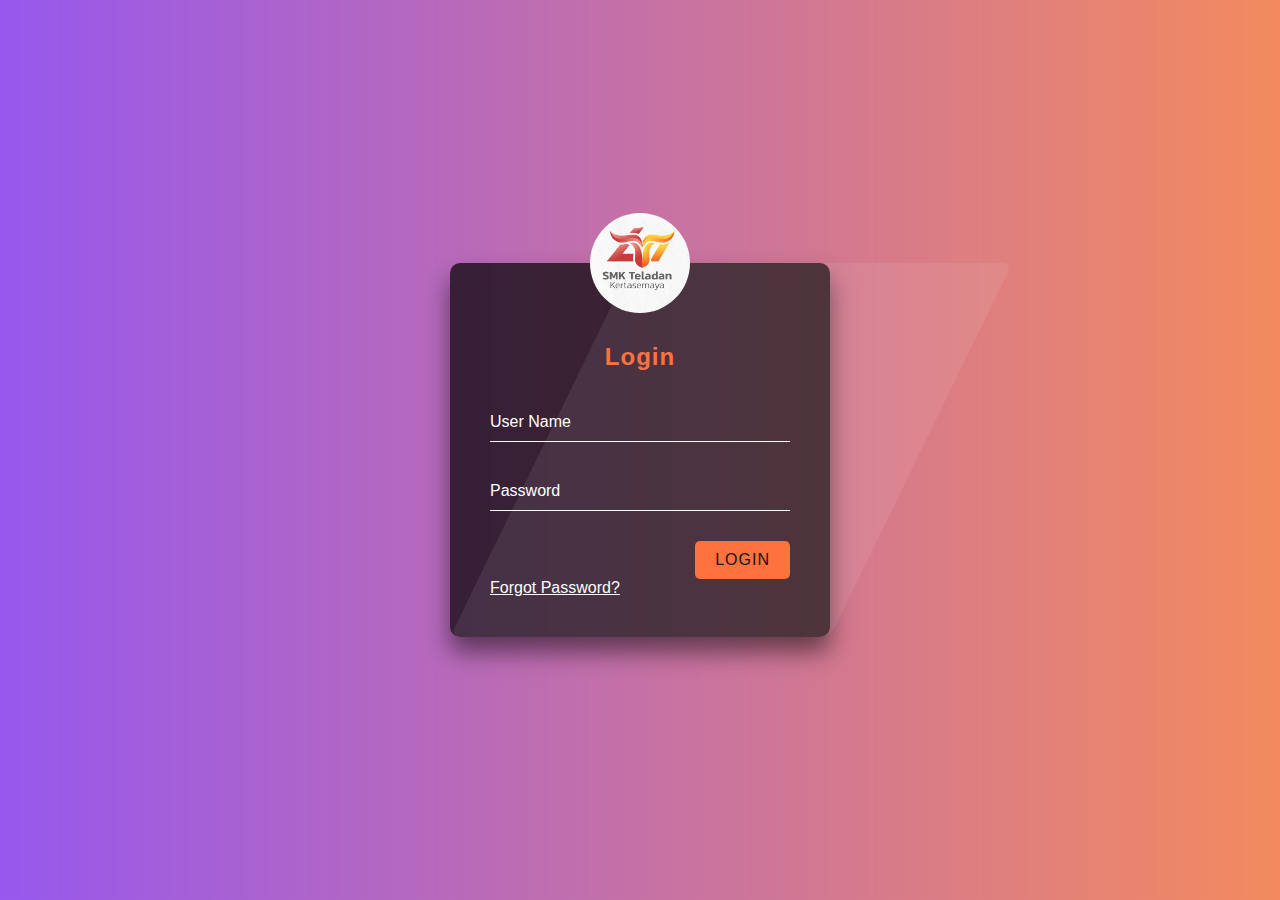
<file: public/login-form-22/index.html>
<!DOCTYPE html>
<html lang="en">
<head>
  <meta charset="UTF-8">
  <meta name="viewport" content="width=device-width, initial-scale=1.0">
  <meta http-equiv="X-UA-Compatible" content="ie=edge">
  <link rel="stylesheet" href="style.css">
  <link href="https://cdn.jsdelivr.net/npm/bootstrap@5.2.3/dist/css/bootstrap.min.css" rel="stylesheet" integrity="sha384-rbsA2VBKQhggwzxH7pPCaAqO46MgnOM80zW1RWuH61DGLwZJEdK2Kadq2F9CUG65" crossorigin="anonymous">
  <title>Login Form Demo</title>
</head>
<body>
  <div class="login-wrapper">
    <form action="" class="form">
      <img src="img/logo.jpg" alt="">
      <h2>Login</h2>
      <div class="input-group">
        <input type="text" name="loginUser" id="loginUser" autocomplete="off" required>
        <label for="loginUser">User Name</label>
      </div>
      <div class="input-group">
        <input type="password" name="loginPassword" id="loginPassword" required>
        <label for="loginPassword">Password</label>
      </div>
      <input type="submit" value="Login" class="submit-btn">
      <a href="#forgot-pw" class="forgot-pw">Forgot Password?</a>
    </form>

    <div id="forgot-pw">
      <form action="" class="form">
        <a href="#" class="close">&times;</a>
        <h2>Reset Password</h2>
        <div class="input-group">
          <input type="email" name="email" id="email" required>
          <label for="email">Email</label>
        </div>
        <input type="submit" value="Submit" class="submit-btn">
      </form>
    </div>
  </div>
  <script src="https://cdn.jsdelivr.net/npm/@popperjs/core@2.11.6/dist/umd/popper.min.js" integrity="sha384-oBqDVmMz9ATKxIep9tiCxS/Z9fNfEXiDAYTujMAeBAsjFuCZSmKbSSUnQlmh/jp3" crossorigin="anonymous"></script>
<script src="https://cdn.jsdelivr.net/npm/bootstrap@5.2.3/dist/js/bootstrap.min.js" integrity="sha384-cuYeSxntonz0PPNlHhBs68uyIAVpIIOZZ5JqeqvYYIcEL727kskC66kF92t6Xl2V" crossorigin="anonymous"></script>
</body>
</html>
</file>
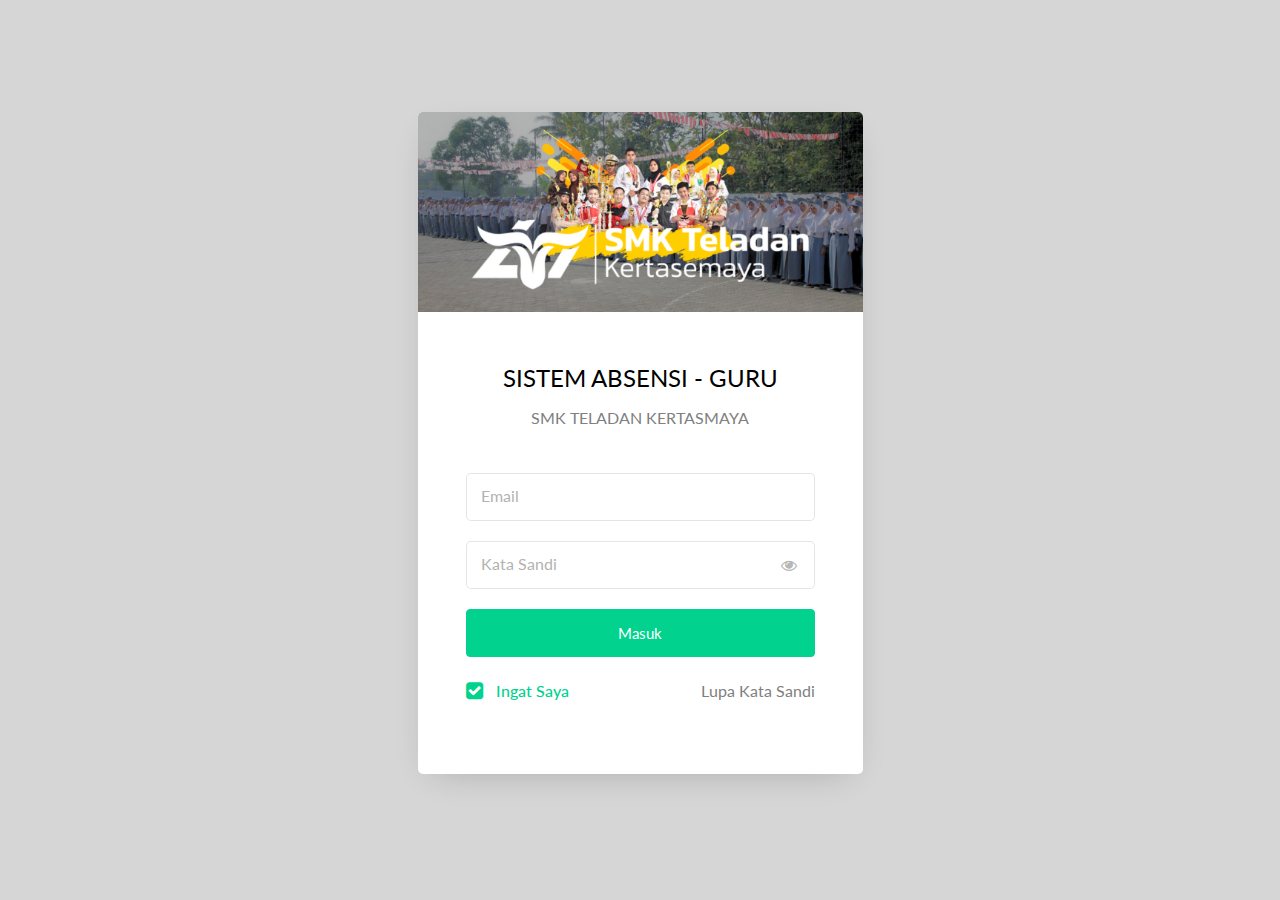
<file: public/asset_login/login-form-15/index.html>
<!doctype html>
<html lang="en">
  <head>
  	<title>Login 05</title>
    <meta charset="utf-8">
    <meta name="viewport" content="width=device-width, initial-scale=1, shrink-to-fit=no">

	<link href="https://fonts.googleapis.com/css?family=Lato:300,400,700&display=swap" rel="stylesheet">

	<link rel="stylesheet" href="https://stackpath.bootstrapcdn.com/font-awesome/4.7.0/css/font-awesome.min.css">
	
	<link rel="stylesheet" href="css/style.css">

	</head>
	<body style="background: rgb(214, 214, 214);">
	<section class="ftco-section">
		<div class="container">
			<div class="row justify-content-center">
			</div>
			<div class="row justify-content-center">
				<div class="col-md-7 col-lg-5">
					<div class="wrap">
						<div class="img" style="background-image: url(images/header3.png);"></div>
						<div class="login-wrap p-4 p-md-5">
			      	<div class="d-flex">
			      		<div class="w-100 ">
							<center>
								<h4 class="mb-2">SISTEM ABSENSI - GURU</h4> SMK TELADAN KERTASMAYA <div class="mb-4"></div>
							</center>
			      		</div>
								<!-- <div class="w-100">
									<p class="social-media d-flex justify-content-end">
										<a href="#" class="social-icon d-flex align-items-center justify-content-center"><span class="fa fa-facebook"></span></a>
										<a href="#" class="social-icon d-flex align-items-center justify-content-center"><span class="fa fa-twitter"></span></a>
									</p>
								</div> -->
			      	</div>
							<form action="#" class="signin-form">
			      		<div class="form-group mt-3">
			      			<input type="text" class="form-control" required>
			      			<label class="form-control-placeholder" for="username">Email</label>
			      		</div>
		            <div class="form-group">
		              <input id="password-field" type="password" class="form-control" required>
		              <label class="form-control-placeholder" for="password">Kata Sandi</label>
		              <span toggle="#password-field" class="fa fa-fw fa-eye field-icon toggle-password"></span>
		            </div>
		            <div class="form-group">
		            	<button type="submit" class="form-control btn btn-primary rounded submit px-3">Masuk</button>
		            </div>
		            <div class="form-group d-md-flex">
		            	<div class="w-50 text-left">
			            	<label class="checkbox-wrap checkbox-primary mb-0">Ingat Saya
									  <input type="checkbox" checked>
									  <span class="checkmark"></span>
										</label>
									</div>
									<div class="w-50 text-md-right">
										<a href="#">Lupa Kata Sandi</a>
									</div>
		            </div>
		          </form>
		          <!-- <p class="text-center">Not a member? <a data-toggle="tab" href="#signup">Sign Up</a></p> -->
		        </div>
		      </div>
				</div>
			</div>
		</div>
	</section>

	<script src="js/jquery.min.js"></script>
  <script src="js/popper.js"></script>
  <script src="js/bootstrap.min.js"></script>
  <script src="js/main.js"></script>

	</body>
</html>
</file>
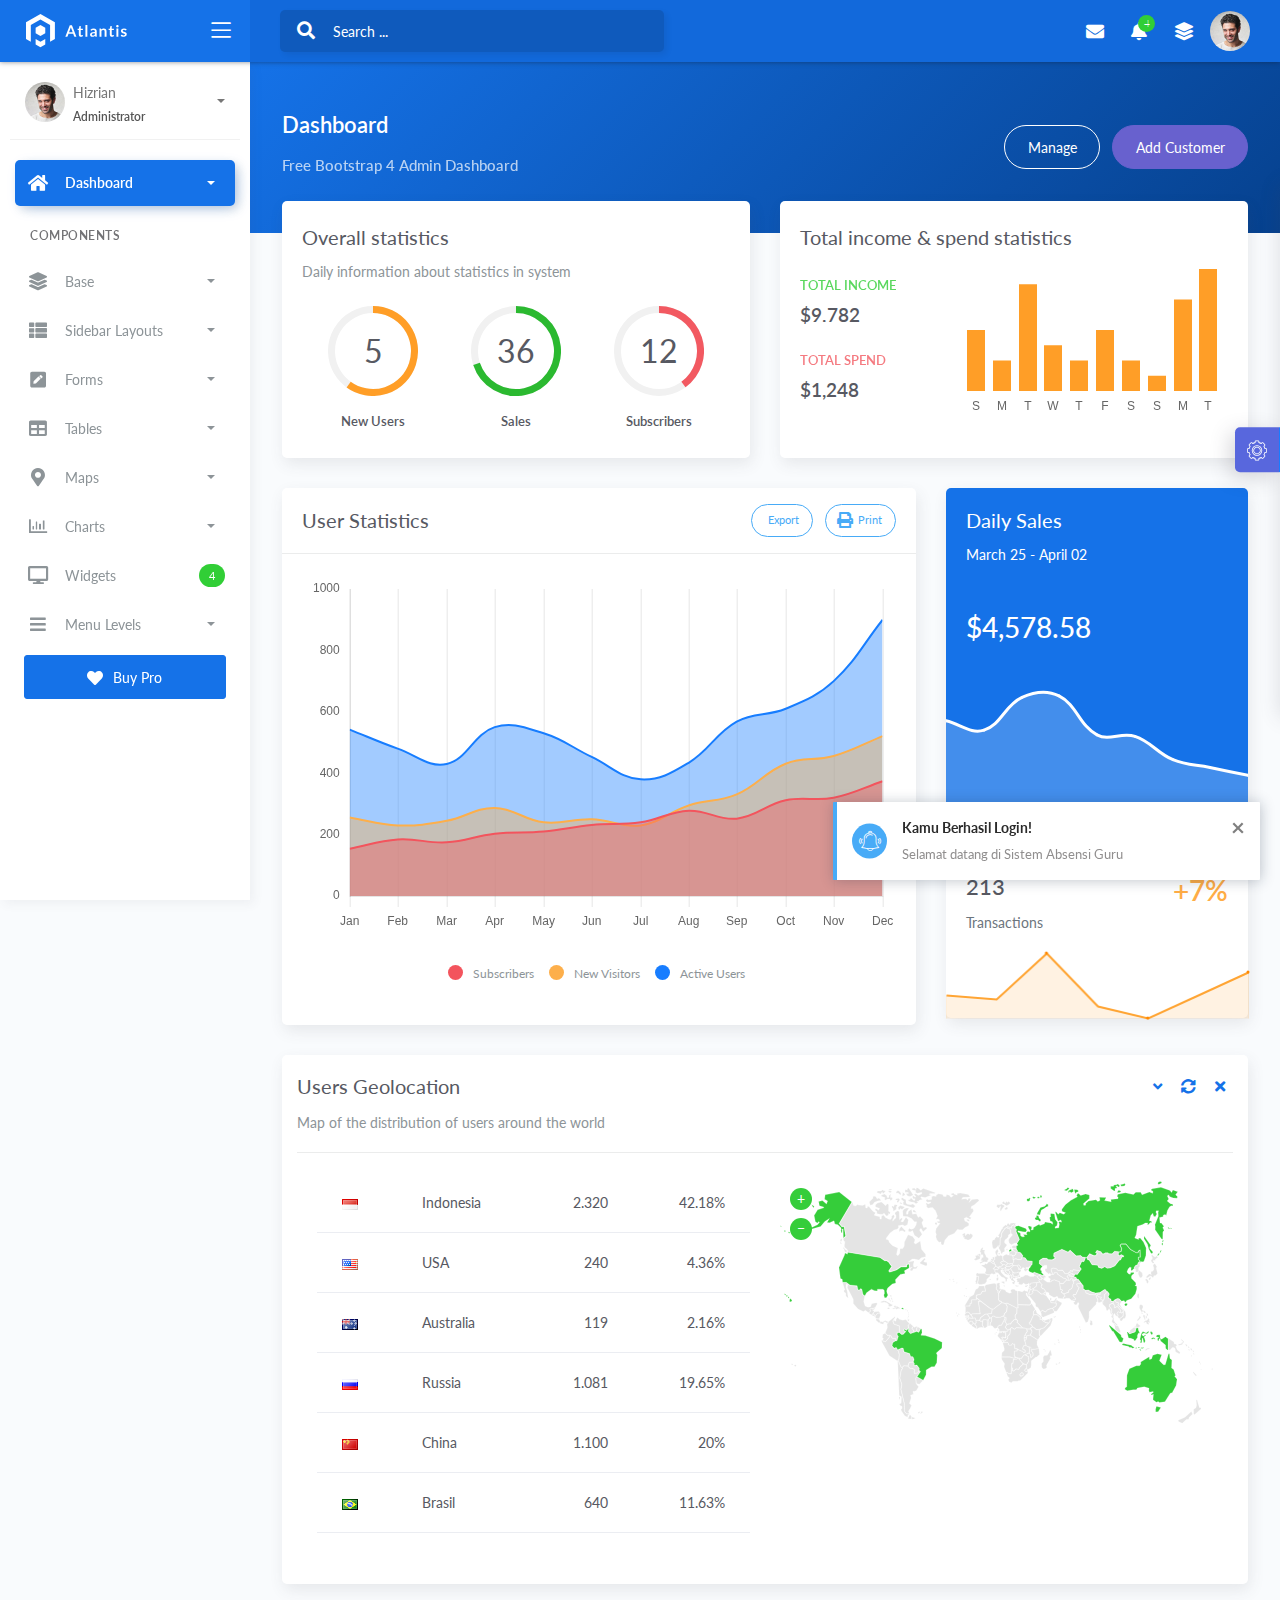
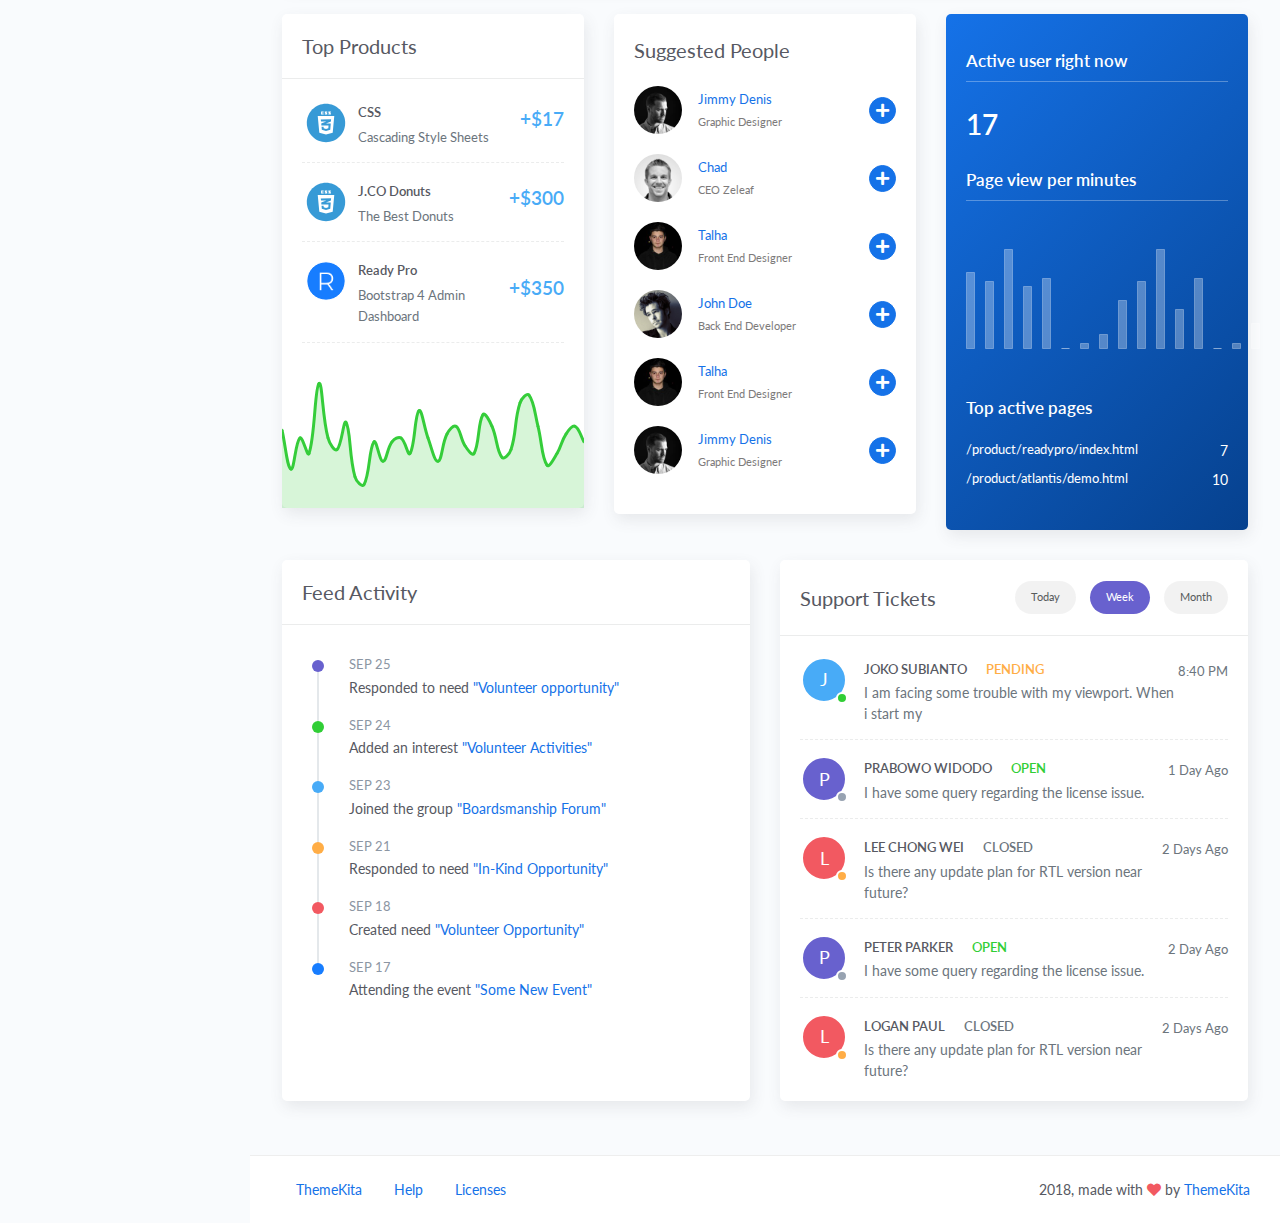
<file: public/layout_asset/examples/demo1/index.html>
<!DOCTYPE html>
<html lang="en">
<head>
	<meta http-equiv="X-UA-Compatible" content="IE=edge" />
	<title>Atlantis Lite - Bootstrap 4 Admin Dashboard</title>
	<meta content='width=device-width, initial-scale=1.0, shrink-to-fit=no' name='viewport' />
	<link rel="icon" href="../assets/img/icon.ico" type="image/x-icon"/>

	<!-- Fonts and icons -->
	<script src="../assets/js/plugin/webfont/webfont.min.js"></script>
	<script>
		WebFont.load({
			google: {"families":["Lato:300,400,700,900"]},
			custom: {"families":["Flaticon", "Font Awesome 5 Solid", "Font Awesome 5 Regular", "Font Awesome 5 Brands", "simple-line-icons"], urls: ['../assets/css/fonts.min.css']},
			active: function() {
				sessionStorage.fonts = true;
			}
		});
	</script>

	<!-- CSS Files -->
	<link rel="stylesheet" href="../assets/css/bootstrap.min.css">
	<link rel="stylesheet" href="../assets/css/atlantis.min.css">

	<!-- CSS Just for demo purpose, don't include it in your project -->
	<link rel="stylesheet" href="../assets/css/demo.css">
</head>
<body>
	<div class="wrapper">
		<div class="main-header">
			<!-- Logo Header -->
			<div class="logo-header" data-background-color="blue">
				
				<a href="index.html" class="logo">
					<img src="../assets/img/logo.svg" alt="navbar brand" class="navbar-brand">
				</a>
				<button class="navbar-toggler sidenav-toggler ml-auto" type="button" data-toggle="collapse" data-target="collapse" aria-expanded="false" aria-label="Toggle navigation">
					<span class="navbar-toggler-icon">
						<i class="icon-menu"></i>
					</span>
				</button>
				<button class="topbar-toggler more"><i class="icon-options-vertical"></i></button>
				<div class="nav-toggle">
					<button class="btn btn-toggle toggle-sidebar">
						<i class="icon-menu"></i>
					</button>
				</div>
			</div>
			<!-- End Logo Header -->

			<!-- Navbar Header -->
			<nav class="navbar navbar-header navbar-expand-lg" data-background-color="blue2">
				
				<div class="container-fluid">
					<div class="collapse" id="search-nav">
						<form class="navbar-left navbar-form nav-search mr-md-3">
							<div class="input-group">
								<div class="input-group-prepend">
									<button type="submit" class="btn btn-search pr-1">
										<i class="fa fa-search search-icon"></i>
									</button>
								</div>
								<input type="text" placeholder="Search ..." class="form-control">
							</div>
						</form>
					</div>
					<ul class="navbar-nav topbar-nav ml-md-auto align-items-center">
						<li class="nav-item toggle-nav-search hidden-caret">
							<a class="nav-link" data-toggle="collapse" href="#search-nav" role="button" aria-expanded="false" aria-controls="search-nav">
								<i class="fa fa-search"></i>
							</a>
						</li>
						<li class="nav-item dropdown hidden-caret">
							<a class="nav-link dropdown-toggle" href="#" id="messageDropdown" role="button" data-toggle="dropdown" aria-haspopup="true" aria-expanded="false">
								<i class="fa fa-envelope"></i>
							</a>
							<ul class="dropdown-menu messages-notif-box animated fadeIn" aria-labelledby="messageDropdown">
								<li>
									<div class="dropdown-title d-flex justify-content-between align-items-center">
										Messages 									
										<a href="#" class="small">Mark all as read</a>
									</div>
								</li>
								<li>
									<div class="message-notif-scroll scrollbar-outer">
										<div class="notif-center">
											<a href="#">
												<div class="notif-img"> 
													<img src="../assets/img/jm_denis.jpg" alt="Img Profile">
												</div>
												<div class="notif-content">
													<span class="subject">Jimmy Denis</span>
													<span class="block">
														How are you ?
													</span>
													<span class="time">5 minutes ago</span> 
												</div>
											</a>
											<a href="#">
												<div class="notif-img"> 
													<img src="../assets/img/chadengle.jpg" alt="Img Profile">
												</div>
												<div class="notif-content">
													<span class="subject">Chad</span>
													<span class="block">
														Ok, Thanks !
													</span>
													<span class="time">12 minutes ago</span> 
												</div>
											</a>
											<a href="#">
												<div class="notif-img"> 
													<img src="../assets/img/mlane.jpg" alt="Img Profile">
												</div>
												<div class="notif-content">
													<span class="subject">Jhon Doe</span>
													<span class="block">
														Ready for the meeting today...
													</span>
													<span class="time">12 minutes ago</span> 
												</div>
											</a>
											<a href="#">
												<div class="notif-img"> 
													<img src="../assets/img/talha.jpg" alt="Img Profile">
												</div>
												<div class="notif-content">
													<span class="subject">Talha</span>
													<span class="block">
														Hi, Apa Kabar ?
													</span>
													<span class="time">17 minutes ago</span> 
												</div>
											</a>
										</div>
									</div>
								</li>
								<li>
									<a class="see-all" href="javascript:void(0);">See all messages<i class="fa fa-angle-right"></i> </a>
								</li>
							</ul>
						</li>
						<li class="nav-item dropdown hidden-caret">
							<a class="nav-link dropdown-toggle" href="#" id="notifDropdown" role="button" data-toggle="dropdown" aria-haspopup="true" aria-expanded="false">
								<i class="fa fa-bell"></i>
								<span class="notification">4</span>
							</a>
							<ul class="dropdown-menu notif-box animated fadeIn" aria-labelledby="notifDropdown">
								<li>
									<div class="dropdown-title">You have 4 new notification</div>
								</li>
								<li>
									<div class="notif-scroll scrollbar-outer">
										<div class="notif-center">
											<a href="#">
												<div class="notif-icon notif-primary"> <i class="fa fa-user-plus"></i> </div>
												<div class="notif-content">
													<span class="block">
														New user registered
													</span>
													<span class="time">5 minutes ago</span> 
												</div>
											</a>
											<a href="#">
												<div class="notif-icon notif-success"> <i class="fa fa-comment"></i> </div>
												<div class="notif-content">
													<span class="block">
														Rahmad commented on Admin
													</span>
													<span class="time">12 minutes ago</span> 
												</div>
											</a>
											<a href="#">
												<div class="notif-img"> 
													<img src="../assets/img/profile2.jpg" alt="Img Profile">
												</div>
												<div class="notif-content">
													<span class="block">
														Reza send messages to you
													</span>
													<span class="time">12 minutes ago</span> 
												</div>
											</a>
											<a href="#">
												<div class="notif-icon notif-danger"> <i class="fa fa-heart"></i> </div>
												<div class="notif-content">
													<span class="block">
														Farrah liked Admin
													</span>
													<span class="time">17 minutes ago</span> 
												</div>
											</a>
										</div>
									</div>
								</li>
								<li>
									<a class="see-all" href="javascript:void(0);">See all notifications<i class="fa fa-angle-right"></i> </a>
								</li>
							</ul>
						</li>
						<li class="nav-item dropdown hidden-caret">
							<a class="nav-link" data-toggle="dropdown" href="#" aria-expanded="false">
								<i class="fas fa-layer-group"></i>
							</a>
							<div class="dropdown-menu quick-actions quick-actions-info animated fadeIn">
								<div class="quick-actions-header">
									<span class="title mb-1">Quick Actions</span>
									<span class="subtitle op-8">Shortcuts</span>
								</div>
								<div class="quick-actions-scroll scrollbar-outer">
									<div class="quick-actions-items">
										<div class="row m-0">
											<a class="col-6 col-md-4 p-0" href="#">
												<div class="quick-actions-item">
													<i class="flaticon-file-1"></i>
													<span class="text">Generated Report</span>
												</div>
											</a>
											<a class="col-6 col-md-4 p-0" href="#">
												<div class="quick-actions-item">
													<i class="flaticon-database"></i>
													<span class="text">Create New Database</span>
												</div>
											</a>
											<a class="col-6 col-md-4 p-0" href="#">
												<div class="quick-actions-item">
													<i class="flaticon-pen"></i>
													<span class="text">Create New Post</span>
												</div>
											</a>
											<a class="col-6 col-md-4 p-0" href="#">
												<div class="quick-actions-item">
													<i class="flaticon-interface-1"></i>
													<span class="text">Create New Task</span>
												</div>
											</a>
											<a class="col-6 col-md-4 p-0" href="#">
												<div class="quick-actions-item">
													<i class="flaticon-list"></i>
													<span class="text">Completed Tasks</span>
												</div>
											</a>
											<a class="col-6 col-md-4 p-0" href="#">
												<div class="quick-actions-item">
													<i class="flaticon-file"></i>
													<span class="text">Create New Invoice</span>
												</div>
											</a>
										</div>
									</div>
								</div>
							</div>
						</li>
						<li class="nav-item dropdown hidden-caret">
							<a class="dropdown-toggle profile-pic" data-toggle="dropdown" href="#" aria-expanded="false">
								<div class="avatar-sm">
									<img src="../assets/img/profile.jpg" alt="..." class="avatar-img rounded-circle">
								</div>
							</a>
							<ul class="dropdown-menu dropdown-user animated fadeIn">
								<div class="dropdown-user-scroll scrollbar-outer">
									<li>
										<div class="user-box">
											<div class="avatar-lg"><img src="../assets/img/profile.jpg" alt="image profile" class="avatar-img rounded"></div>
											<div class="u-text">
												<h4>Hizrian</h4>
												<p class="text-muted">hello@example.com</p><a href="profile.html" class="btn btn-xs btn-secondary btn-sm">View Profile</a>
											</div>
										</div>
									</li>
									<li>
										<div class="dropdown-divider"></div>
										<a class="dropdown-item" href="#">My Profile</a>
										<a class="dropdown-item" href="#">My Balance</a>
										<a class="dropdown-item" href="#">Inbox</a>
										<div class="dropdown-divider"></div>
										<a class="dropdown-item" href="#">Account Setting</a>
										<div class="dropdown-divider"></div>
										<a class="dropdown-item" href="#">Logout</a>
									</li>
								</div>
							</ul>
						</li>
					</ul>
				</div>
			</nav>
			<!-- End Navbar -->
		</div>

		<!-- Sidebar -->
		<div class="sidebar sidebar-style-2">			
			<div class="sidebar-wrapper scrollbar scrollbar-inner">
				<div class="sidebar-content">
					<div class="user">
						<div class="avatar-sm float-left mr-2">
							<img src="../assets/img/profile.jpg" alt="..." class="avatar-img rounded-circle">
						</div>
						<div class="info">
							<a data-toggle="collapse" href="#collapseExample" aria-expanded="true">
								<span>
									Hizrian
									<span class="user-level">Administrator</span>
									<span class="caret"></span>
								</span>
							</a>
							<div class="clearfix"></div>

							<div class="collapse in" id="collapseExample">
								<ul class="nav">
									<li>
										<a href="#profile">
											<span class="link-collapse">My Profile</span>
										</a>
									</li>
									<li>
										<a href="#edit">
											<span class="link-collapse">Edit Profile</span>
										</a>
									</li>
									<li>
										<a href="#settings">
											<span class="link-collapse">Settings</span>
										</a>
									</li>
								</ul>
							</div>
						</div>
					</div>
					<ul class="nav nav-primary">
						<li class="nav-item active">
							<a data-toggle="collapse" href="#dashboard" class="collapsed" aria-expanded="false">
								<i class="fas fa-home"></i>
								<p>Dashboard</p>
								<span class="caret"></span>
							</a>
							<div class="collapse" id="dashboard">
								<ul class="nav nav-collapse">
									<li>
										<a href="../demo1/index.html">
											<span class="sub-item">Dashboard 1</span>
										</a>
									</li>
									<li>
										<a href="../demo2/index.html">
											<span class="sub-item">Dashboard 2</span>
										</a>
									</li>
								</ul>
							</div>
						</li>
						<li class="nav-section">
							<span class="sidebar-mini-icon">
								<i class="fa fa-ellipsis-h"></i>
							</span>
							<h4 class="text-section">Components</h4>
						</li>
						<li class="nav-item">
							<a data-toggle="collapse" href="#base">
								<i class="fas fa-layer-group"></i>
								<p>Base</p>
								<span class="caret"></span>
							</a>
							<div class="collapse" id="base">
								<ul class="nav nav-collapse">
									<li>
										<a href="components/avatars.html">
											<span class="sub-item">Avatars</span>
										</a>
									</li>
									<li>
										<a href="components/buttons.html">
											<span class="sub-item">Buttons</span>
										</a>
									</li>
									<li>
										<a href="components/gridsystem.html">
											<span class="sub-item">Grid System</span>
										</a>
									</li>
									<li>
										<a href="components/panels.html">
											<span class="sub-item">Panels</span>
										</a>
									</li>
									<li>
										<a href="components/notifications.html">
											<span class="sub-item">Notifications</span>
										</a>
									</li>
									<li>
										<a href="components/sweetalert.html">
											<span class="sub-item">Sweet Alert</span>
										</a>
									</li>
									<li>
										<a href="components/font-awesome-icons.html">
											<span class="sub-item">Font Awesome Icons</span>
										</a>
									</li>
									<li>
										<a href="components/simple-line-icons.html">
											<span class="sub-item">Simple Line Icons</span>
										</a>
									</li>
									<li>
										<a href="components/flaticons.html">
											<span class="sub-item">Flaticons</span>
										</a>
									</li>
									<li>
										<a href="components/typography.html">
											<span class="sub-item">Typography</span>
										</a>
									</li>
								</ul>
							</div>
						</li>
						<li class="nav-item">
							<a data-toggle="collapse" href="#sidebarLayouts">
								<i class="fas fa-th-list"></i>
								<p>Sidebar Layouts</p>
								<span class="caret"></span>
							</a>
							<div class="collapse" id="sidebarLayouts">
								<ul class="nav nav-collapse">
									<li>
										<a href="sidebar-style-1.html">
											<span class="sub-item">Sidebar Style 1</span>
										</a>
									</li>
									<li>
										<a href="overlay-sidebar.html">
											<span class="sub-item">Overlay Sidebar</span>
										</a>
									</li>
									<li>
										<a href="compact-sidebar.html">
											<span class="sub-item">Compact Sidebar</span>
										</a>
									</li>
									<li>
										<a href="static-sidebar.html">
											<span class="sub-item">Static Sidebar</span>
										</a>
									</li>
									<li>
										<a href="icon-menu.html">
											<span class="sub-item">Icon Menu</span>
										</a>
									</li>
								</ul>
							</div>
						</li>
						<li class="nav-item">
							<a data-toggle="collapse" href="#forms">
								<i class="fas fa-pen-square"></i>
								<p>Forms</p>
								<span class="caret"></span>
							</a>
							<div class="collapse" id="forms">
								<ul class="nav nav-collapse">
									<li>
										<a href="forms/forms.html">
											<span class="sub-item">Basic Form</span>
										</a>
									</li>
								</ul>
							</div>
						</li>
						<li class="nav-item">
							<a data-toggle="collapse" href="#tables">
								<i class="fas fa-table"></i>
								<p>Tables</p>
								<span class="caret"></span>
							</a>
							<div class="collapse" id="tables">
								<ul class="nav nav-collapse">
									<li>
										<a href="tables/tables.html">
											<span class="sub-item">Basic Table</span>
										</a>
									</li>
									<li>
										<a href="tables/datatables.html">
											<span class="sub-item">Datatables</span>
										</a>
									</li>
								</ul>
							</div>
						</li>
						<li class="nav-item">
							<a data-toggle="collapse" href="#maps">
								<i class="fas fa-map-marker-alt"></i>
								<p>Maps</p>
								<span class="caret"></span>
							</a>
							<div class="collapse" id="maps">
								<ul class="nav nav-collapse">
									<li>
										<a href="maps/jqvmap.html">
											<span class="sub-item">JQVMap</span>
										</a>
									</li>
								</ul>
							</div>
						</li>
						<li class="nav-item">
							<a data-toggle="collapse" href="#charts">
								<i class="far fa-chart-bar"></i>
								<p>Charts</p>
								<span class="caret"></span>
							</a>
							<div class="collapse" id="charts">
								<ul class="nav nav-collapse">
									<li>
										<a href="charts/charts.html">
											<span class="sub-item">Chart Js</span>
										</a>
									</li>
									<li>
										<a href="charts/sparkline.html">
											<span class="sub-item">Sparkline</span>
										</a>
									</li>
								</ul>
							</div>
						</li>
						<li class="nav-item">
							<a href="widgets.html">
								<i class="fas fa-desktop"></i>
								<p>Widgets</p>
								<span class="badge badge-success">4</span>
							</a>
						</li>
						<li class="nav-item">
							<a data-toggle="collapse" href="#submenu">
								<i class="fas fa-bars"></i>
								<p>Menu Levels</p>
								<span class="caret"></span>
							</a>
							<div class="collapse" id="submenu">
								<ul class="nav nav-collapse">
									<li>
										<a data-toggle="collapse" href="#subnav1">
											<span class="sub-item">Level 1</span>
											<span class="caret"></span>
										</a>
										<div class="collapse" id="subnav1">
											<ul class="nav nav-collapse subnav">
												<li>
													<a href="#">
														<span class="sub-item">Level 2</span>
													</a>
												</li>
												<li>
													<a href="#">
														<span class="sub-item">Level 2</span>
													</a>
												</li>
											</ul>
										</div>
									</li>
									<li>
										<a data-toggle="collapse" href="#subnav2">
											<span class="sub-item">Level 1</span>
											<span class="caret"></span>
										</a>
										<div class="collapse" id="subnav2">
											<ul class="nav nav-collapse subnav">
												<li>
													<a href="#">
														<span class="sub-item">Level 2</span>
													</a>
												</li>
											</ul>
										</div>
									</li>
									<li>
										<a href="#">
											<span class="sub-item">Level 1</span>
										</a>
									</li>
								</ul>
							</div>
						</li>
						<li class="mx-4 mt-2">
							<a href="http://themekita.com/atlantis-bootstrap-dashboard.html" class="btn btn-primary btn-block"><span class="btn-label mr-2"> <i class="fa fa-heart"></i> </span>Buy Pro</a> 
						</li>
					</ul>
				</div>
			</div>
		</div>
		<!-- End Sidebar -->

		<div class="main-panel">
			<div class="content">
				<div class="panel-header bg-primary-gradient">
					<div class="page-inner py-5">
						<div class="d-flex align-items-left align-items-md-center flex-column flex-md-row">
							<div>
								<h2 class="text-white pb-2 fw-bold">Dashboard</h2>
								<h5 class="text-white op-7 mb-2">Free Bootstrap 4 Admin Dashboard</h5>
							</div>
							<div class="ml-md-auto py-2 py-md-0">
								<a href="#" class="btn btn-white btn-border btn-round mr-2">Manage</a>
								<a href="#" class="btn btn-secondary btn-round">Add Customer</a>
							</div>
						</div>
					</div>
				</div>
				<div class="page-inner mt--5">
					<div class="row mt--2">
						<div class="col-md-6">
							<div class="card full-height">
								<div class="card-body">
									<div class="card-title">Overall statistics</div>
									<div class="card-category">Daily information about statistics in system</div>
									<div class="d-flex flex-wrap justify-content-around pb-2 pt-4">
										<div class="px-2 pb-2 pb-md-0 text-center">
											<div id="circles-1"></div>
											<h6 class="fw-bold mt-3 mb-0">New Users</h6>
										</div>
										<div class="px-2 pb-2 pb-md-0 text-center">
											<div id="circles-2"></div>
											<h6 class="fw-bold mt-3 mb-0">Sales</h6>
										</div>
										<div class="px-2 pb-2 pb-md-0 text-center">
											<div id="circles-3"></div>
											<h6 class="fw-bold mt-3 mb-0">Subscribers</h6>
										</div>
									</div>
								</div>
							</div>
						</div>
						<div class="col-md-6">
							<div class="card full-height">
								<div class="card-body">
									<div class="card-title">Total income & spend statistics</div>
									<div class="row py-3">
										<div class="col-md-4 d-flex flex-column justify-content-around">
											<div>
												<h6 class="fw-bold text-uppercase text-success op-8">Total Income</h6>
												<h3 class="fw-bold">$9.782</h3>
											</div>
											<div>
												<h6 class="fw-bold text-uppercase text-danger op-8">Total Spend</h6>
												<h3 class="fw-bold">$1,248</h3>
											</div>
										</div>
										<div class="col-md-8">
											<div id="chart-container">
												<canvas id="totalIncomeChart"></canvas>
											</div>
										</div>
									</div>
								</div>
							</div>
						</div>
					</div>
					<div class="row">
						<div class="col-md-8">
							<div class="card">
								<div class="card-header">
									<div class="card-head-row">
										<div class="card-title">User Statistics</div>
										<div class="card-tools">
											<a href="#" class="btn btn-info btn-border btn-round btn-sm mr-2">
												<span class="btn-label">
													<i class="fa fa-pencil"></i>
												</span>
												Export
											</a>
											<a href="#" class="btn btn-info btn-border btn-round btn-sm">
												<span class="btn-label">
													<i class="fa fa-print"></i>
												</span>
												Print
											</a>
										</div>
									</div>
								</div>
								<div class="card-body">
									<div class="chart-container" style="min-height: 375px">
										<canvas id="statisticsChart"></canvas>
									</div>
									<div id="myChartLegend"></div>
								</div>
							</div>
						</div>
						<div class="col-md-4">
							<div class="card card-primary">
								<div class="card-header">
									<div class="card-title">Daily Sales</div>
									<div class="card-category">March 25 - April 02</div>
								</div>
								<div class="card-body pb-0">
									<div class="mb-4 mt-2">
										<h1>$4,578.58</h1>
									</div>
									<div class="pull-in">
										<canvas id="dailySalesChart"></canvas>
									</div>
								</div>
							</div>
							<div class="card">
								<div class="card-body pb-0">
									<div class="h1 fw-bold float-right text-warning">+7%</div>
									<h2 class="mb-2">213</h2>
									<p class="text-muted">Transactions</p>
									<div class="pull-in sparkline-fix">
										<div id="lineChart"></div>
									</div>
								</div>
							</div>
						</div>
					</div>
					<div class="row row-card-no-pd">
						<div class="col-md-12">
							<div class="card">
								<div class="card-header">
									<div class="card-head-row card-tools-still-right">
										<h4 class="card-title">Users Geolocation</h4>
										<div class="card-tools">
											<button class="btn btn-icon btn-link btn-primary btn-xs"><span class="fa fa-angle-down"></span></button>
											<button class="btn btn-icon btn-link btn-primary btn-xs btn-refresh-card"><span class="fa fa-sync-alt"></span></button>
											<button class="btn btn-icon btn-link btn-primary btn-xs"><span class="fa fa-times"></span></button>
										</div>
									</div>
									<p class="card-category">
									Map of the distribution of users around the world</p>
								</div>
								<div class="card-body">
									<div class="row">
										<div class="col-md-6">
											<div class="table-responsive table-hover table-sales">
												<table class="table">
													<tbody>
														<tr>
															<td>
																<div class="flag">
																	<img src="../assets/img/flags/id.png" alt="indonesia">
																</div>
															</td>
															<td>Indonesia</td>
															<td class="text-right">
																2.320
															</td>
															<td class="text-right">
																42.18%
															</td>
														</tr>
														<tr>
															<td>
																<div class="flag">
																	<img src="../assets/img/flags/us.png" alt="united states">
																</div>
															</td>
															<td>USA</td>
															<td class="text-right">
																240
															</td>
															<td class="text-right">
																4.36%
															</td>
														</tr>
														<tr>
															<td>
																<div class="flag">
																	<img src="../assets/img/flags/au.png" alt="australia">
																</div>
															</td>
															<td>Australia</td>
															<td class="text-right">
																119
															</td>
															<td class="text-right">
																2.16%
															</td>
														</tr>
														<tr>
															<td>
																<div class="flag">
																	<img src="../assets/img/flags/ru.png" alt="russia">
																</div>
															</td>
															<td>Russia</td>
															<td class="text-right">
																1.081
															</td>
															<td class="text-right">
																19.65%
															</td>
														</tr>
														<tr>
															<td>
																<div class="flag">
																	<img src="../assets/img/flags/cn.png" alt="china">
																</div>
															</td>
															<td>China</td>
															<td class="text-right">
																1.100
															</td>
															<td class="text-right">
																20%
															</td>
														</tr>
														<tr>
															<td>
																<div class="flag">
																	<img src="../assets/img/flags/br.png" alt="brazil">
																</div>
															</td>
															<td>Brasil</td>
															<td class="text-right">
																640
															</td>
															<td class="text-right">
																11.63%
															</td>
														</tr>
													</tbody>
												</table>
											</div>
										</div>
										<div class="col-md-6">
											<div class="mapcontainer">
												<div id="map-example" class="vmap"></div>
											</div>
										</div>
									</div>
								</div>
							</div>
						</div>
					</div>
					<div class="row">
						<div class="col-md-4">
							<div class="card">
								<div class="card-header">
									<div class="card-title">Top Products</div>
								</div>
								<div class="card-body pb-0">
									<div class="d-flex">
										<div class="avatar">
											<img src="../assets/img/logoproduct.svg" alt="..." class="avatar-img rounded-circle">
										</div>
										<div class="flex-1 pt-1 ml-2">
											<h6 class="fw-bold mb-1">CSS</h6>
											<small class="text-muted">Cascading Style Sheets</small>
										</div>
										<div class="d-flex ml-auto align-items-center">
											<h3 class="text-info fw-bold">+$17</h3>
										</div>
									</div>
									<div class="separator-dashed"></div>
									<div class="d-flex">
										<div class="avatar">
											<img src="../assets/img/logoproduct.svg" alt="..." class="avatar-img rounded-circle">
										</div>
										<div class="flex-1 pt-1 ml-2">
											<h6 class="fw-bold mb-1">J.CO Donuts</h6>
											<small class="text-muted">The Best Donuts</small>
										</div>
										<div class="d-flex ml-auto align-items-center">
											<h3 class="text-info fw-bold">+$300</h3>
										</div>
									</div>
									<div class="separator-dashed"></div>
									<div class="d-flex">
										<div class="avatar">
											<img src="../assets/img/logoproduct3.svg" alt="..." class="avatar-img rounded-circle">
										</div>
										<div class="flex-1 pt-1 ml-2">
											<h6 class="fw-bold mb-1">Ready Pro</h6>
											<small class="text-muted">Bootstrap 4 Admin Dashboard</small>
										</div>
										<div class="d-flex ml-auto align-items-center">
											<h3 class="text-info fw-bold">+$350</h3>
										</div>
									</div>
									<div class="separator-dashed"></div>
									<div class="pull-in">
										<canvas id="topProductsChart"></canvas>
									</div>
								</div>
							</div>
						</div>
						<div class="col-md-4">
							<div class="card">
								<div class="card-body">
									<div class="card-title fw-mediumbold">Suggested People</div>
									<div class="card-list">
										<div class="item-list">
											<div class="avatar">
												<img src="../assets/img/jm_denis.jpg" alt="..." class="avatar-img rounded-circle">
											</div>
											<div class="info-user ml-3">
												<div class="username">Jimmy Denis</div>
												<div class="status">Graphic Designer</div>
											</div>
											<button class="btn btn-icon btn-primary btn-round btn-xs">
												<i class="fa fa-plus"></i>
											</button>
										</div>
										<div class="item-list">
											<div class="avatar">
												<img src="../assets/img/chadengle.jpg" alt="..." class="avatar-img rounded-circle">
											</div>
											<div class="info-user ml-3">
												<div class="username">Chad</div>
												<div class="status">CEO Zeleaf</div>
											</div>
											<button class="btn btn-icon btn-primary btn-round btn-xs">
												<i class="fa fa-plus"></i>
											</button>
										</div>
										<div class="item-list">
											<div class="avatar">
												<img src="../assets/img/talha.jpg" alt="..." class="avatar-img rounded-circle">
											</div>
											<div class="info-user ml-3">
												<div class="username">Talha</div>
												<div class="status">Front End Designer</div>
											</div>
											<button class="btn btn-icon btn-primary btn-round btn-xs">
												<i class="fa fa-plus"></i>
											</button>
										</div>
										<div class="item-list">
											<div class="avatar">
												<img src="../assets/img/mlane.jpg" alt="..." class="avatar-img rounded-circle">
											</div>
											<div class="info-user ml-3">
												<div class="username">John Doe</div>
												<div class="status">Back End Developer</div>
											</div>
											<button class="btn btn-icon btn-primary btn-round btn-xs">
												<i class="fa fa-plus"></i>
											</button>
										</div>
										<div class="item-list">
											<div class="avatar">
												<img src="../assets/img/talha.jpg" alt="..." class="avatar-img rounded-circle">
											</div>
											<div class="info-user ml-3">
												<div class="username">Talha</div>
												<div class="status">Front End Designer</div>
											</div>
											<button class="btn btn-icon btn-primary btn-round btn-xs">
												<i class="fa fa-plus"></i>
											</button>
										</div>
										<div class="item-list">
											<div class="avatar">
												<img src="../assets/img/jm_denis.jpg" alt="..." class="avatar-img rounded-circle">
											</div>
											<div class="info-user ml-3">
												<div class="username">Jimmy Denis</div>
												<div class="status">Graphic Designer</div>
											</div>
											<button class="btn btn-icon btn-primary btn-round btn-xs">
												<i class="fa fa-plus"></i>
											</button>
										</div>
									</div>
								</div>
							</div>
						</div>
						<div class="col-md-4">
							<div class="card card-primary bg-primary-gradient">
								<div class="card-body">
									<h4 class="mt-3 b-b1 pb-2 mb-4 fw-bold">Active user right now</h4>
									<h1 class="mb-4 fw-bold">17</h1>
									<h4 class="mt-3 b-b1 pb-2 mb-5 fw-bold">Page view per minutes</h4>
									<div id="activeUsersChart"></div>
									<h4 class="mt-5 pb-3 mb-0 fw-bold">Top active pages</h4>
									<ul class="list-unstyled">
										<li class="d-flex justify-content-between pb-1 pt-1"><small>/product/readypro/index.html</small> <span>7</span></li>
										<li class="d-flex justify-content-between pb-1 pt-1"><small>/product/atlantis/demo.html</small> <span>10</span></li>
									</ul>
								</div>
							</div>
						</div>
					</div>
					<div class="row">
						<div class="col-md-6">
							<div class="card full-height">
								<div class="card-header">
									<div class="card-title">Feed Activity</div>
								</div>
								<div class="card-body">
									<ol class="activity-feed">
										<li class="feed-item feed-item-secondary">
											<time class="date" datetime="9-25">Sep 25</time>
											<span class="text">Responded to need <a href="#">"Volunteer opportunity"</a></span>
										</li>
										<li class="feed-item feed-item-success">
											<time class="date" datetime="9-24">Sep 24</time>
											<span class="text">Added an interest <a href="#">"Volunteer Activities"</a></span>
										</li>
										<li class="feed-item feed-item-info">
											<time class="date" datetime="9-23">Sep 23</time>
											<span class="text">Joined the group <a href="single-group.php">"Boardsmanship Forum"</a></span>
										</li>
										<li class="feed-item feed-item-warning">
											<time class="date" datetime="9-21">Sep 21</time>
											<span class="text">Responded to need <a href="#">"In-Kind Opportunity"</a></span>
										</li>
										<li class="feed-item feed-item-danger">
											<time class="date" datetime="9-18">Sep 18</time>
											<span class="text">Created need <a href="#">"Volunteer Opportunity"</a></span>
										</li>
										<li class="feed-item">
											<time class="date" datetime="9-17">Sep 17</time>
											<span class="text">Attending the event <a href="single-event.php">"Some New Event"</a></span>
										</li>
									</ol>
								</div>
							</div>
						</div>
						<div class="col-md-6">
							<div class="card full-height">
								<div class="card-header">
									<div class="card-head-row">
										<div class="card-title">Support Tickets</div>
										<div class="card-tools">
											<ul class="nav nav-pills nav-secondary nav-pills-no-bd nav-sm" id="pills-tab" role="tablist">
												<li class="nav-item">
													<a class="nav-link" id="pills-today" data-toggle="pill" href="#pills-today" role="tab" aria-selected="true">Today</a>
												</li>
												<li class="nav-item">
													<a class="nav-link active" id="pills-week" data-toggle="pill" href="#pills-week" role="tab" aria-selected="false">Week</a>
												</li>
												<li class="nav-item">
													<a class="nav-link" id="pills-month" data-toggle="pill" href="#pills-month" role="tab" aria-selected="false">Month</a>
												</li>
											</ul>
										</div>
									</div>
								</div>
								<div class="card-body">
									<div class="d-flex">
										<div class="avatar avatar-online">
											<span class="avatar-title rounded-circle border border-white bg-info">J</span>
										</div>
										<div class="flex-1 ml-3 pt-1">
											<h6 class="text-uppercase fw-bold mb-1">Joko Subianto <span class="text-warning pl-3">pending</span></h6>
											<span class="text-muted">I am facing some trouble with my viewport. When i start my</span>
										</div>
										<div class="float-right pt-1">
											<small class="text-muted">8:40 PM</small>
										</div>
									</div>
									<div class="separator-dashed"></div>
									<div class="d-flex">
										<div class="avatar avatar-offline">
											<span class="avatar-title rounded-circle border border-white bg-secondary">P</span>
										</div>
										<div class="flex-1 ml-3 pt-1">
											<h6 class="text-uppercase fw-bold mb-1">Prabowo Widodo <span class="text-success pl-3">open</span></h6>
											<span class="text-muted">I have some query regarding the license issue.</span>
										</div>
										<div class="float-right pt-1">
											<small class="text-muted">1 Day Ago</small>
										</div>
									</div>
									<div class="separator-dashed"></div>
									<div class="d-flex">
										<div class="avatar avatar-away">
											<span class="avatar-title rounded-circle border border-white bg-danger">L</span>
										</div>
										<div class="flex-1 ml-3 pt-1">
											<h6 class="text-uppercase fw-bold mb-1">Lee Chong Wei <span class="text-muted pl-3">closed</span></h6>
											<span class="text-muted">Is there any update plan for RTL version near future?</span>
										</div>
										<div class="float-right pt-1">
											<small class="text-muted">2 Days Ago</small>
										</div>
									</div>
									<div class="separator-dashed"></div>
									<div class="d-flex">
										<div class="avatar avatar-offline">
											<span class="avatar-title rounded-circle border border-white bg-secondary">P</span>
										</div>
										<div class="flex-1 ml-3 pt-1">
											<h6 class="text-uppercase fw-bold mb-1">Peter Parker <span class="text-success pl-3">open</span></h6>
											<span class="text-muted">I have some query regarding the license issue.</span>
										</div>
										<div class="float-right pt-1">
											<small class="text-muted">2 Day Ago</small>
										</div>
									</div>
									<div class="separator-dashed"></div>
									<div class="d-flex">
										<div class="avatar avatar-away">
											<span class="avatar-title rounded-circle border border-white bg-danger">L</span>
										</div>
										<div class="flex-1 ml-3 pt-1">
											<h6 class="text-uppercase fw-bold mb-1">Logan Paul <span class="text-muted pl-3">closed</span></h6>
											<span class="text-muted">Is there any update plan for RTL version near future?</span>
										</div>
										<div class="float-right pt-1">
											<small class="text-muted">2 Days Ago</small>
										</div>
									</div>
								</div>
							</div>
						</div>
					</div>
				</div>
			</div>
			<footer class="footer">
				<div class="container-fluid">
					<nav class="pull-left">
						<ul class="nav">
							<li class="nav-item">
								<a class="nav-link" href="https://www.themekita.com">
									ThemeKita
								</a>
							</li>
							<li class="nav-item">
								<a class="nav-link" href="#">
									Help
								</a>
							</li>
							<li class="nav-item">
								<a class="nav-link" href="#">
									Licenses
								</a>
							</li>
						</ul>
					</nav>
					<div class="copyright ml-auto">
						2018, made with <i class="fa fa-heart heart text-danger"></i> by <a href="https://www.themekita.com">ThemeKita</a>
					</div>				
				</div>
			</footer>
		</div>
		
		<!-- Custom template | don't include it in your project! -->
		<div class="custom-template">
			<div class="title">Settings</div>
			<div class="custom-content">
				<div class="switcher">
					<div class="switch-block">
						<h4>Logo Header</h4>
						<div class="btnSwitch">
							<button type="button" class="changeLogoHeaderColor" data-color="dark"></button>
							<button type="button" class="selected changeLogoHeaderColor" data-color="blue"></button>
							<button type="button" class="changeLogoHeaderColor" data-color="purple"></button>
							<button type="button" class="changeLogoHeaderColor" data-color="light-blue"></button>
							<button type="button" class="changeLogoHeaderColor" data-color="green"></button>
							<button type="button" class="changeLogoHeaderColor" data-color="orange"></button>
							<button type="button" class="changeLogoHeaderColor" data-color="red"></button>
							<button type="button" class="changeLogoHeaderColor" data-color="white"></button>
							<br/>
							<button type="button" class="changeLogoHeaderColor" data-color="dark2"></button>
							<button type="button" class="changeLogoHeaderColor" data-color="blue2"></button>
							<button type="button" class="changeLogoHeaderColor" data-color="purple2"></button>
							<button type="button" class="changeLogoHeaderColor" data-color="light-blue2"></button>
							<button type="button" class="changeLogoHeaderColor" data-color="green2"></button>
							<button type="button" class="changeLogoHeaderColor" data-color="orange2"></button>
							<button type="button" class="changeLogoHeaderColor" data-color="red2"></button>
						</div>
					</div>
					<div class="switch-block">
						<h4>Navbar Header</h4>
						<div class="btnSwitch">
							<button type="button" class="changeTopBarColor" data-color="dark"></button>
							<button type="button" class="changeTopBarColor" data-color="blue"></button>
							<button type="button" class="changeTopBarColor" data-color="purple"></button>
							<button type="button" class="changeTopBarColor" data-color="light-blue"></button>
							<button type="button" class="changeTopBarColor" data-color="green"></button>
							<button type="button" class="changeTopBarColor" data-color="orange"></button>
							<button type="button" class="changeTopBarColor" data-color="red"></button>
							<button type="button" class="changeTopBarColor" data-color="white"></button>
							<br/>
							<button type="button" class="changeTopBarColor" data-color="dark2"></button>
							<button type="button" class="selected changeTopBarColor" data-color="blue2"></button>
							<button type="button" class="changeTopBarColor" data-color="purple2"></button>
							<button type="button" class="changeTopBarColor" data-color="light-blue2"></button>
							<button type="button" class="changeTopBarColor" data-color="green2"></button>
							<button type="button" class="changeTopBarColor" data-color="orange2"></button>
							<button type="button" class="changeTopBarColor" data-color="red2"></button>
						</div>
					</div>
					<div class="switch-block">
						<h4>Sidebar</h4>
						<div class="btnSwitch">
							<button type="button" class="selected changeSideBarColor" data-color="white"></button>
							<button type="button" class="changeSideBarColor" data-color="dark"></button>
							<button type="button" class="changeSideBarColor" data-color="dark2"></button>
						</div>
					</div>
					<div class="switch-block">
						<h4>Background</h4>
						<div class="btnSwitch">
							<button type="button" class="changeBackgroundColor" data-color="bg2"></button>
							<button type="button" class="changeBackgroundColor selected" data-color="bg1"></button>
							<button type="button" class="changeBackgroundColor" data-color="bg3"></button>
							<button type="button" class="changeBackgroundColor" data-color="dark"></button>
						</div>
					</div>
				</div>
			</div>
			<div class="custom-toggle">
				<i class="flaticon-settings"></i>
			</div>
		</div>
		<!-- End Custom template -->
	</div>
	<!--   Core JS Files   -->
	<script src="../assets/js/core/jquery.3.2.1.min.js"></script>
	<script src="../assets/js/core/popper.min.js"></script>
	<script src="../assets/js/core/bootstrap.min.js"></script>

	<!-- jQuery UI -->
	<script src="../assets/js/plugin/jquery-ui-1.12.1.custom/jquery-ui.min.js"></script>
	<script src="../assets/js/plugin/jquery-ui-touch-punch/jquery.ui.touch-punch.min.js"></script>

	<!-- jQuery Scrollbar -->
	<script src="../assets/js/plugin/jquery-scrollbar/jquery.scrollbar.min.js"></script>


	<!-- Chart JS -->
	<script src="../assets/js/plugin/chart.js/chart.min.js"></script>

	<!-- jQuery Sparkline -->
	<script src="../assets/js/plugin/jquery.sparkline/jquery.sparkline.min.js"></script>

	<!-- Chart Circle -->
	<script src="../assets/js/plugin/chart-circle/circles.min.js"></script>

	<!-- Datatables -->
	<script src="../assets/js/plugin/datatables/datatables.min.js"></script>

	<!-- Bootstrap Notify -->
	<script src="../assets/js/plugin/bootstrap-notify/bootstrap-notify.min.js"></script>

	<!-- jQuery Vector Maps -->
	<script src="../assets/js/plugin/jqvmap/jquery.vmap.min.js"></script>
	<script src="../assets/js/plugin/jqvmap/maps/jquery.vmap.world.js"></script>

	<!-- Sweet Alert -->
	<script src="../assets/js/plugin/sweetalert/sweetalert.min.js"></script>

	<!-- Atlantis JS -->
	<script src="../assets/js/atlantis.min.js"></script>

	<!-- Atlantis DEMO methods, don't include it in your project! -->
	<script src="../assets/js/setting-demo.js"></script>
	<script src="../assets/js/demo.js"></script>
	<script>
		Circles.create({
			id:'circles-1',
			radius:45,
			value:60,
			maxValue:100,
			width:7,
			text: 5,
			colors:['#f1f1f1', '#FF9E27'],
			duration:400,
			wrpClass:'circles-wrp',
			textClass:'circles-text',
			styleWrapper:true,
			styleText:true
		})

		Circles.create({
			id:'circles-2',
			radius:45,
			value:70,
			maxValue:100,
			width:7,
			text: 36,
			colors:['#f1f1f1', '#2BB930'],
			duration:400,
			wrpClass:'circles-wrp',
			textClass:'circles-text',
			styleWrapper:true,
			styleText:true
		})

		Circles.create({
			id:'circles-3',
			radius:45,
			value:40,
			maxValue:100,
			width:7,
			text: 12,
			colors:['#f1f1f1', '#F25961'],
			duration:400,
			wrpClass:'circles-wrp',
			textClass:'circles-text',
			styleWrapper:true,
			styleText:true
		})

		var totalIncomeChart = document.getElementById('totalIncomeChart').getContext('2d');

		var mytotalIncomeChart = new Chart(totalIncomeChart, {
			type: 'bar',
			data: {
				labels: ["S", "M", "T", "W", "T", "F", "S", "S", "M", "T"],
				datasets : [{
					label: "Total Income",
					backgroundColor: '#ff9e27',
					borderColor: 'rgb(23, 125, 255)',
					data: [6, 4, 9, 5, 4, 6, 4, 3, 8, 10],
				}],
			},
			options: {
				responsive: true,
				maintainAspectRatio: false,
				legend: {
					display: false,
				},
				scales: {
					yAxes: [{
						ticks: {
							display: false //this will remove only the label
						},
						gridLines : {
							drawBorder: false,
							display : false
						}
					}],
					xAxes : [ {
						gridLines : {
							drawBorder: false,
							display : false
						}
					}]
				},
			}
		});

		$('#lineChart').sparkline([105,103,123,100,95,105,115], {
			type: 'line',
			height: '70',
			width: '100%',
			lineWidth: '2',
			lineColor: '#ffa534',
			fillColor: 'rgba(255, 165, 52, .14)'
		});
	</script>
</body>
</html>
</file>
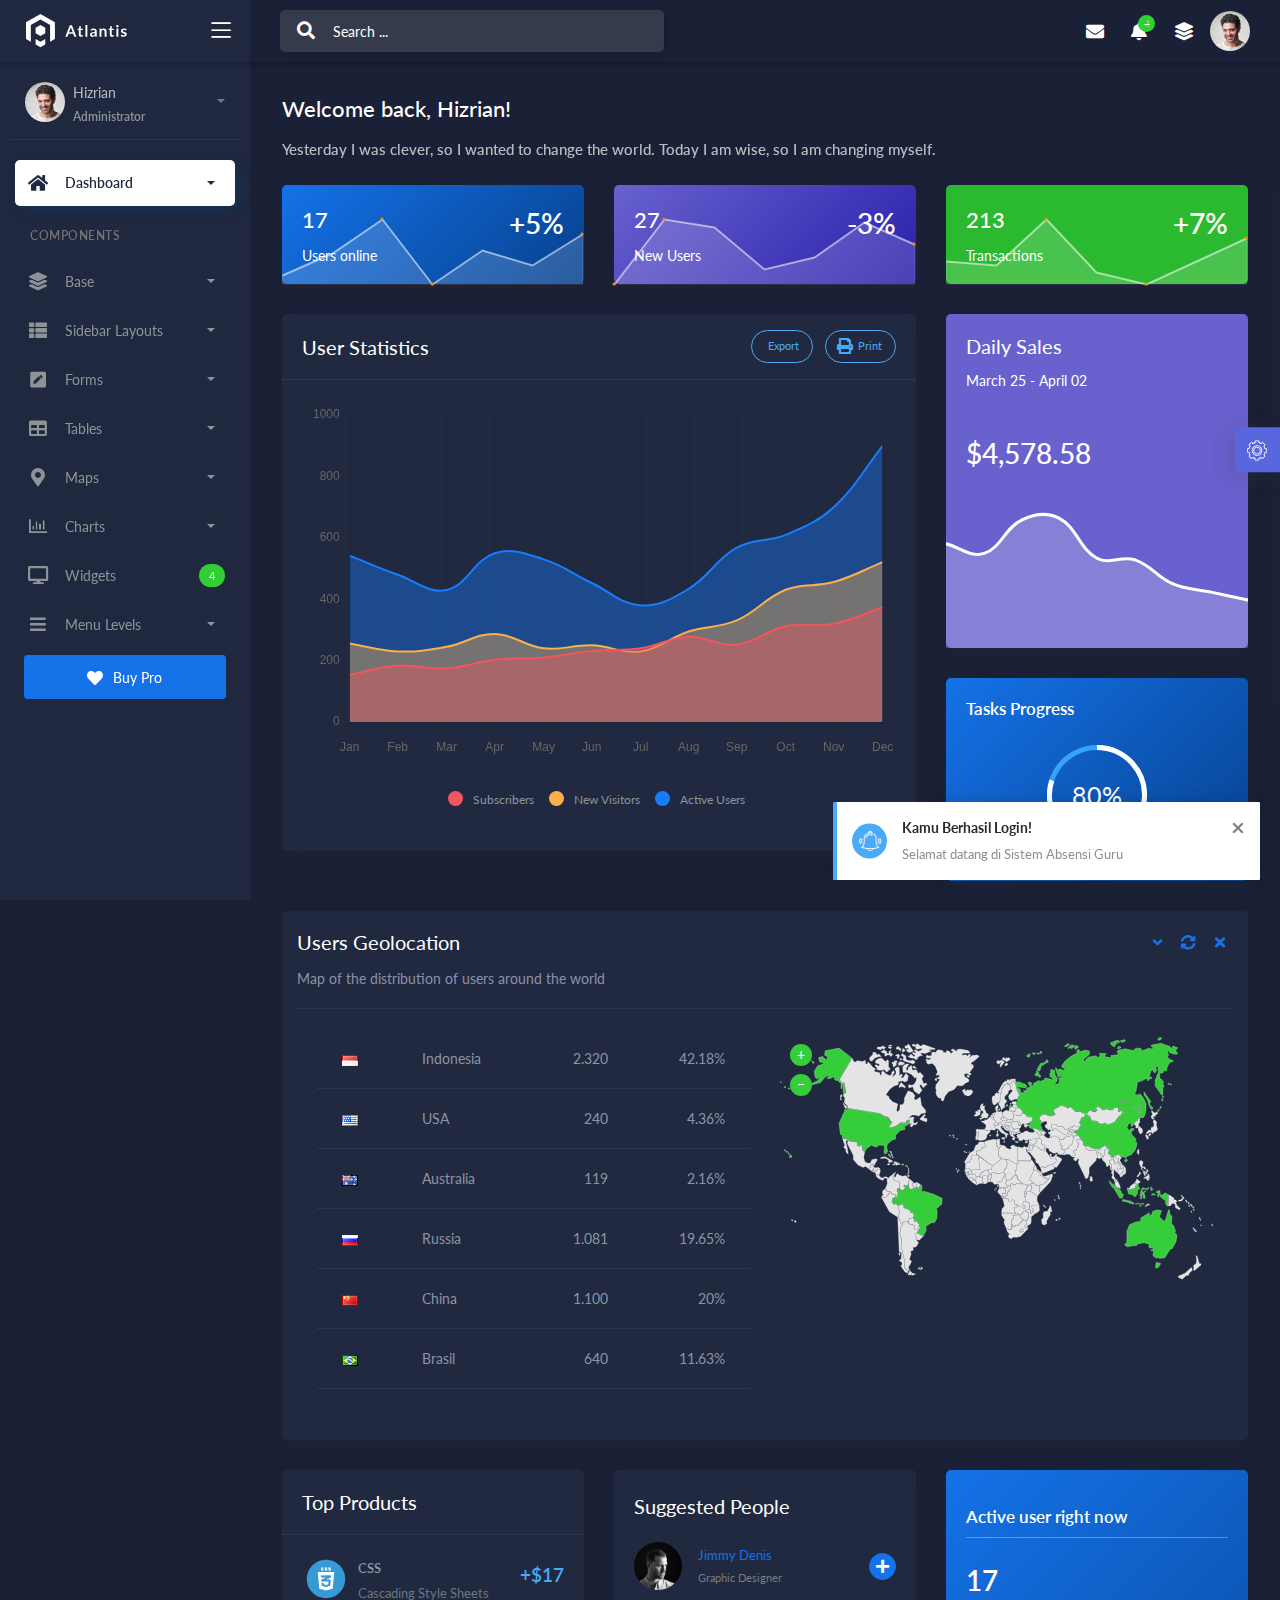
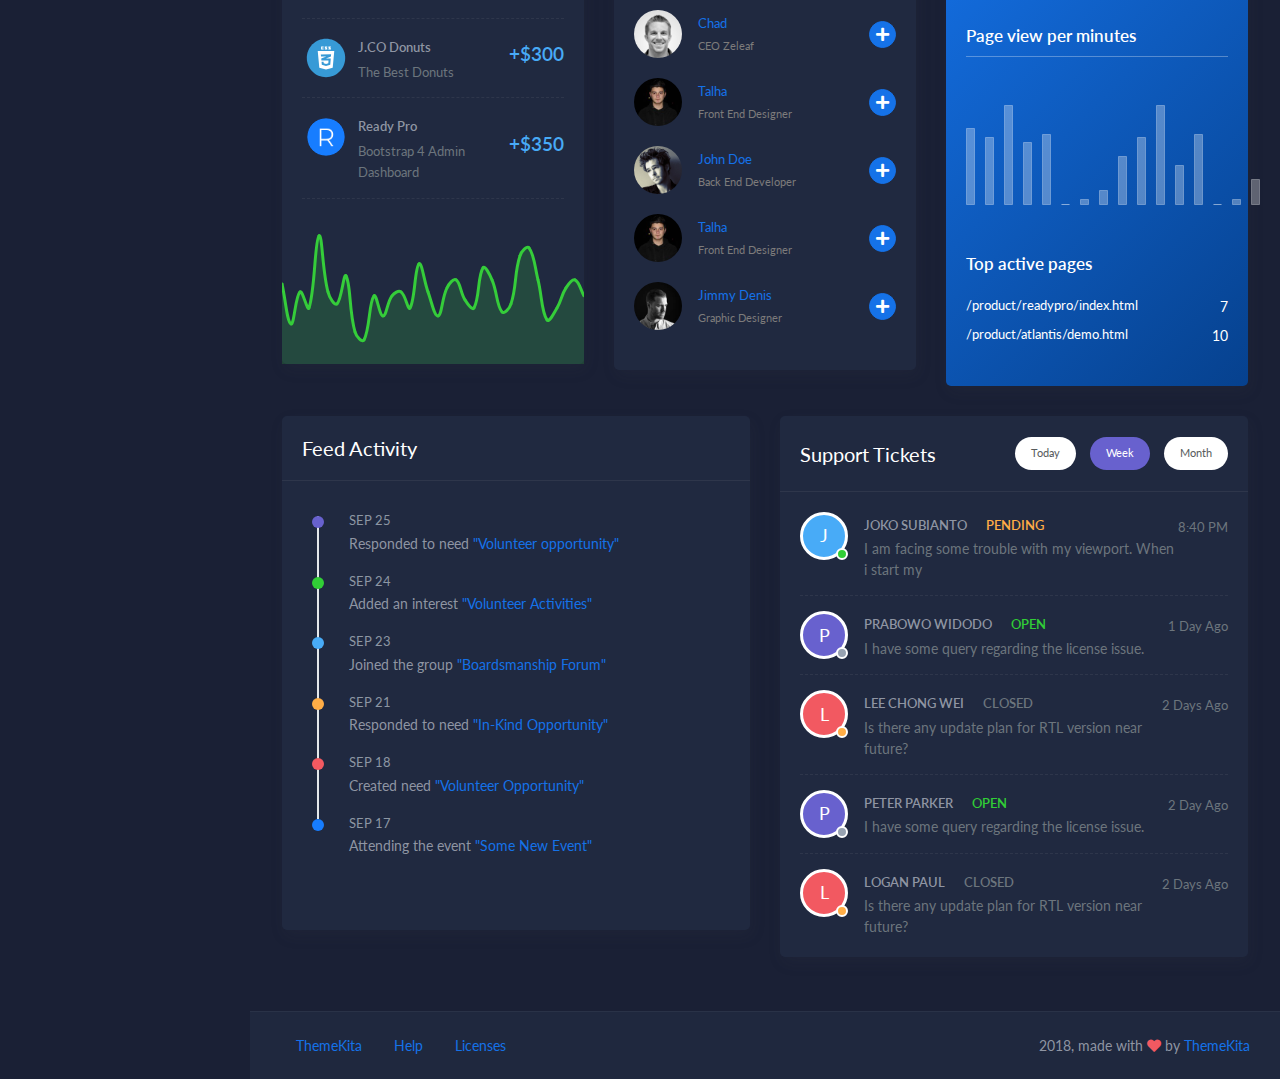
<file: public/layout_asset/examples/demo2/index.html>
<!DOCTYPE html>
<html lang="en">
<head>
	<meta http-equiv="X-UA-Compatible" content="IE=edge" />
	<title>Atlantis Lite - Bootstrap 4 Admin Dashboard</title>
	<meta content='width=device-width, initial-scale=1.0, shrink-to-fit=no' name='viewport' />
	<link rel="icon" href="../assets/img/icon.ico" type="image/x-icon"/>

	<!-- Fonts and icons -->
	<script src="../assets/js/plugin/webfont/webfont.min.js"></script>
	<script>
		WebFont.load({
			google: {"families":["Lato:300,400,700,900"]},
			custom: {"families":["Flaticon", "Font Awesome 5 Solid", "Font Awesome 5 Regular", "Font Awesome 5 Brands", "simple-line-icons"], urls: ['../assets/css/fonts.min.css']},
			active: function() {
				sessionStorage.fonts = true;
			}
		});
	</script>

	<!-- CSS Files -->
	<link rel="stylesheet" href="../assets/css/bootstrap.min.css">
	<link rel="stylesheet" href="../assets/css/atlantis.min.css">

	<!-- CSS Just for demo purpose, don't include it in your project -->
	<link rel="stylesheet" href="../assets/css/demo.css">
</head>
<body data-background-color="dark">
	<div class="wrapper">
		<div class="main-header">
			<!-- Logo Header -->
			<div class="logo-header" data-background-color="dark2">
				
				<a href="index.html" class="logo">
					<img src="../assets/img/logo.svg" alt="navbar brand" class="navbar-brand">
				</a>
				<button class="navbar-toggler sidenav-toggler ml-auto" type="button" data-toggle="collapse" data-target="collapse" aria-expanded="false" aria-label="Toggle navigation">
					<span class="navbar-toggler-icon">
						<i class="icon-menu"></i>
					</span>
				</button>
				<button class="topbar-toggler more"><i class="icon-options-vertical"></i></button>
				<div class="nav-toggle">
					<button class="btn btn-toggle toggle-sidebar">
						<i class="icon-menu"></i>
					</button>
				</div>
			</div>
			<!-- End Logo Header -->

			<!-- Navbar Header -->
			<nav class="navbar navbar-header navbar-expand-lg" data-background-color="dark">
				
				<div class="container-fluid">
					<div class="collapse" id="search-nav">
						<form class="navbar-left navbar-form nav-search mr-md-3">
							<div class="input-group">
								<div class="input-group-prepend">
									<button type="submit" class="btn btn-search pr-1">
										<i class="fa fa-search search-icon"></i>
									</button>
								</div>
								<input type="text" placeholder="Search ..." class="form-control">
							</div>
						</form>
					</div>
					<ul class="navbar-nav topbar-nav ml-md-auto align-items-center">
						<li class="nav-item toggle-nav-search hidden-caret">
							<a class="nav-link" data-toggle="collapse" href="#search-nav" role="button" aria-expanded="false" aria-controls="search-nav">
								<i class="fa fa-search"></i>
							</a>
						</li>
						<li class="nav-item dropdown hidden-caret">
							<a class="nav-link dropdown-toggle" href="#" id="messageDropdown" role="button" data-toggle="dropdown" aria-haspopup="true" aria-expanded="false">
								<i class="fa fa-envelope"></i>
							</a>
							<ul class="dropdown-menu messages-notif-box animated fadeIn" aria-labelledby="messageDropdown">
								<li>
									<div class="dropdown-title d-flex justify-content-between align-items-center">
										Messages 									
										<a href="#" class="small">Mark all as read</a>
									</div>
								</li>
								<li>
									<div class="message-notif-scroll scrollbar-outer">
										<div class="notif-center">
											<a href="#">
												<div class="notif-img"> 
													<img src="../assets/img/jm_denis.jpg" alt="Img Profile">
												</div>
												<div class="notif-content">
													<span class="subject">Jimmy Denis</span>
													<span class="block">
														How are you ?
													</span>
													<span class="time">5 minutes ago</span> 
												</div>
											</a>
											<a href="#">
												<div class="notif-img"> 
													<img src="../assets/img/chadengle.jpg" alt="Img Profile">
												</div>
												<div class="notif-content">
													<span class="subject">Chad</span>
													<span class="block">
														Ok, Thanks !
													</span>
													<span class="time">12 minutes ago</span> 
												</div>
											</a>
											<a href="#">
												<div class="notif-img"> 
													<img src="../assets/img/mlane.jpg" alt="Img Profile">
												</div>
												<div class="notif-content">
													<span class="subject">Jhon Doe</span>
													<span class="block">
														Ready for the meeting today...
													</span>
													<span class="time">12 minutes ago</span> 
												</div>
											</a>
											<a href="#">
												<div class="notif-img"> 
													<img src="../assets/img/talha.jpg" alt="Img Profile">
												</div>
												<div class="notif-content">
													<span class="subject">Talha</span>
													<span class="block">
														Hi, Apa Kabar ?
													</span>
													<span class="time">17 minutes ago</span> 
												</div>
											</a>
										</div>
									</div>
								</li>
								<li>
									<a class="see-all" href="javascript:void(0);">See all messages<i class="fa fa-angle-right"></i> </a>
								</li>
							</ul>
						</li>
						<li class="nav-item dropdown hidden-caret">
							<a class="nav-link dropdown-toggle" href="#" id="notifDropdown" role="button" data-toggle="dropdown" aria-haspopup="true" aria-expanded="false">
								<i class="fa fa-bell"></i>
								<span class="notification">4</span>
							</a>
							<ul class="dropdown-menu notif-box animated fadeIn" aria-labelledby="notifDropdown">
								<li>
									<div class="dropdown-title">You have 4 new notification</div>
								</li>
								<li>
									<div class="notif-scroll scrollbar-outer">
										<div class="notif-center">
											<a href="#">
												<div class="notif-icon notif-primary"> <i class="fa fa-user-plus"></i> </div>
												<div class="notif-content">
													<span class="block">
														New user registered
													</span>
													<span class="time">5 minutes ago</span> 
												</div>
											</a>
											<a href="#">
												<div class="notif-icon notif-success"> <i class="fa fa-comment"></i> </div>
												<div class="notif-content">
													<span class="block">
														Rahmad commented on Admin
													</span>
													<span class="time">12 minutes ago</span> 
												</div>
											</a>
											<a href="#">
												<div class="notif-img"> 
													<img src="../assets/img/profile2.jpg" alt="Img Profile">
												</div>
												<div class="notif-content">
													<span class="block">
														Reza send messages to you
													</span>
													<span class="time">12 minutes ago</span> 
												</div>
											</a>
											<a href="#">
												<div class="notif-icon notif-danger"> <i class="fa fa-heart"></i> </div>
												<div class="notif-content">
													<span class="block">
														Farrah liked Admin
													</span>
													<span class="time">17 minutes ago</span> 
												</div>
											</a>
										</div>
									</div>
								</li>
								<li>
									<a class="see-all" href="javascript:void(0);">See all notifications<i class="fa fa-angle-right"></i> </a>
								</li>
							</ul>
						</li>
						<li class="nav-item dropdown hidden-caret">
							<a class="nav-link" data-toggle="dropdown" href="#" aria-expanded="false">
								<i class="fas fa-layer-group"></i>
							</a>
							<div class="dropdown-menu quick-actions quick-actions-info animated fadeIn">
								<div class="quick-actions-header">
									<span class="title mb-1">Quick Actions</span>
									<span class="subtitle op-8">Shortcuts</span>
								</div>
								<div class="quick-actions-scroll scrollbar-outer">
									<div class="quick-actions-items">
										<div class="row m-0">
											<a class="col-6 col-md-4 p-0" href="#">
												<div class="quick-actions-item">
													<i class="flaticon-file-1"></i>
													<span class="text">Generated Report</span>
												</div>
											</a>
											<a class="col-6 col-md-4 p-0" href="#">
												<div class="quick-actions-item">
													<i class="flaticon-database"></i>
													<span class="text">Create New Database</span>
												</div>
											</a>
											<a class="col-6 col-md-4 p-0" href="#">
												<div class="quick-actions-item">
													<i class="flaticon-pen"></i>
													<span class="text">Create New Post</span>
												</div>
											</a>
											<a class="col-6 col-md-4 p-0" href="#">
												<div class="quick-actions-item">
													<i class="flaticon-interface-1"></i>
													<span class="text">Create New Task</span>
												</div>
											</a>
											<a class="col-6 col-md-4 p-0" href="#">
												<div class="quick-actions-item">
													<i class="flaticon-list"></i>
													<span class="text">Completed Tasks</span>
												</div>
											</a>
											<a class="col-6 col-md-4 p-0" href="#">
												<div class="quick-actions-item">
													<i class="flaticon-file"></i>
													<span class="text">Create New Invoice</span>
												</div>
											</a>
										</div>
									</div>
								</div>
							</div>
						</li>
						<li class="nav-item dropdown hidden-caret">
							<a class="dropdown-toggle profile-pic" data-toggle="dropdown" href="#" aria-expanded="false">
								<div class="avatar-sm">
									<img src="../assets/img/profile.jpg" alt="..." class="avatar-img rounded-circle">
								</div>
							</a>
							<ul class="dropdown-menu dropdown-user animated fadeIn">
								<div class="dropdown-user-scroll scrollbar-outer">
									<li>
										<div class="user-box">
											<div class="avatar-lg"><img src="../assets/img/profile.jpg" alt="image profile" class="avatar-img rounded"></div>
											<div class="u-text">
												<h4>Hizrian</h4>
												<p class="text-muted">hello@example.com</p><a href="profile.html" class="btn btn-xs btn-secondary btn-sm">View Profile</a>
											</div>
										</div>
									</li>
									<li>
										<div class="dropdown-divider"></div>
										<a class="dropdown-item" href="#">My Profile</a>
										<a class="dropdown-item" href="#">My Balance</a>
										<a class="dropdown-item" href="#">Inbox</a>
										<div class="dropdown-divider"></div>
										<a class="dropdown-item" href="#">Account Setting</a>
										<div class="dropdown-divider"></div>
										<a class="dropdown-item" href="#">Logout</a>
									</li>
								</div>
							</ul>
						</li>
					</ul>
				</div>
			</nav>
			<!-- End Navbar -->
		</div>

		<!-- Sidebar -->
		<div class="sidebar sidebar-style-2" data-background-color="dark2">
			<div class="sidebar-wrapper scrollbar scrollbar-inner">
				<div class="sidebar-content">
					<div class="user">
						<div class="avatar-sm float-left mr-2">
							<img src="../assets/img/profile.jpg" alt="..." class="avatar-img rounded-circle">
						</div>
						<div class="info">
							<a data-toggle="collapse" href="#collapseExample" aria-expanded="true">
								<span>
									Hizrian
									<span class="user-level">Administrator</span>
									<span class="caret"></span>
								</span>
							</a>
							<div class="clearfix"></div>

							<div class="collapse in" id="collapseExample">
								<ul class="nav">
									<li>
										<a href="#profile">
											<span class="link-collapse">My Profile</span>
										</a>
									</li>
									<li>
										<a href="#edit">
											<span class="link-collapse">Edit Profile</span>
										</a>
									</li>
									<li>
										<a href="#settings">
											<span class="link-collapse">Settings</span>
										</a>
									</li>
								</ul>
							</div>
						</div>
					</div>
					<ul class="nav nav-primary">
						<li class="nav-item active">
							<a data-toggle="collapse" href="#dashboard" class="collapsed" aria-expanded="false">
								<i class="fas fa-home"></i>
								<p>Dashboard</p>
								<span class="caret"></span>
							</a>
							<div class="collapse" id="dashboard">
								<ul class="nav nav-collapse">
									<li>
										<a href="../demo1/index.html">
											<span class="sub-item">Dashboard 1</span>
										</a>
									</li>
									<li>
										<a href="../demo2/index.html">
											<span class="sub-item">Dashboard 2</span>
										</a>
									</li>
								</ul>
							</div>
						</li>
						<li class="nav-section">
							<span class="sidebar-mini-icon">
								<i class="fa fa-ellipsis-h"></i>
							</span>
							<h4 class="text-section">Components</h4>
						</li>
						<li class="nav-item">
							<a data-toggle="collapse" href="#base">
								<i class="fas fa-layer-group"></i>
								<p>Base</p>
								<span class="caret"></span>
							</a>
							<div class="collapse" id="base">
								<ul class="nav nav-collapse">
									<li>
										<a href="components/avatars.html">
											<span class="sub-item">Avatars</span>
										</a>
									</li>
									<li>
										<a href="components/buttons.html">
											<span class="sub-item">Buttons</span>
										</a>
									</li>
									<li>
										<a href="components/gridsystem.html">
											<span class="sub-item">Grid System</span>
										</a>
									</li>
									<li>
										<a href="components/panels.html">
											<span class="sub-item">Panels</span>
										</a>
									</li>
									<li>
										<a href="components/notifications.html">
											<span class="sub-item">Notifications</span>
										</a>
									</li>
									<li>
										<a href="components/sweetalert.html">
											<span class="sub-item">Sweet Alert</span>
										</a>
									</li>
									<li>
										<a href="components/font-awesome-icons.html">
											<span class="sub-item">Font Awesome Icons</span>
										</a>
									</li>
									<li>
										<a href="components/simple-line-icons.html">
											<span class="sub-item">Simple Line Icons</span>
										</a>
									</li>
									<li>
										<a href="components/flaticons.html">
											<span class="sub-item">Flaticons</span>
										</a>
									</li>
									<li>
										<a href="components/typography.html">
											<span class="sub-item">Typography</span>
										</a>
									</li>
								</ul>
							</div>
						</li>
						<li class="nav-item">
							<a data-toggle="collapse" href="#sidebarLayouts">
								<i class="fas fa-th-list"></i>
								<p>Sidebar Layouts</p>
								<span class="caret"></span>
							</a>
							<div class="collapse" id="sidebarLayouts">
								<ul class="nav nav-collapse">
									<li>
										<a href="sidebar-style-1.html">
											<span class="sub-item">Sidebar Style 1</span>
										</a>
									</li>
									<li>
										<a href="overlay-sidebar.html">
											<span class="sub-item">Overlay Sidebar</span>
										</a>
									</li>
									<li>
										<a href="compact-sidebar.html">
											<span class="sub-item">Compact Sidebar</span>
										</a>
									</li>
									<li>
										<a href="static-sidebar.html">
											<span class="sub-item">Static Sidebar</span>
										</a>
									</li>
									<li>
										<a href="icon-menu.html">
											<span class="sub-item">Icon Menu</span>
										</a>
									</li>
								</ul>
							</div>
						</li>
						<li class="nav-item">
							<a data-toggle="collapse" href="#forms">
								<i class="fas fa-pen-square"></i>
								<p>Forms</p>
								<span class="caret"></span>
							</a>
							<div class="collapse" id="forms">
								<ul class="nav nav-collapse">
									<li>
										<a href="forms/forms.html">
											<span class="sub-item">Basic Form</span>
										</a>
									</li>
								</ul>
							</div>
						</li>
						<li class="nav-item">
							<a data-toggle="collapse" href="#tables">
								<i class="fas fa-table"></i>
								<p>Tables</p>
								<span class="caret"></span>
							</a>
							<div class="collapse" id="tables">
								<ul class="nav nav-collapse">
									<li>
										<a href="tables/tables.html">
											<span class="sub-item">Basic Table</span>
										</a>
									</li>
									<li>
										<a href="tables/datatables.html">
											<span class="sub-item">Datatables</span>
										</a>
									</li>
								</ul>
							</div>
						</li>
						<li class="nav-item">
							<a data-toggle="collapse" href="#maps">
								<i class="fas fa-map-marker-alt"></i>
								<p>Maps</p>
								<span class="caret"></span>
							</a>
							<div class="collapse" id="maps">
								<ul class="nav nav-collapse">
									<li>
										<a href="maps/jqvmap.html">
											<span class="sub-item">JQVMap</span>
										</a>
									</li>
								</ul>
							</div>
						</li>
						<li class="nav-item">
							<a data-toggle="collapse" href="#charts">
								<i class="far fa-chart-bar"></i>
								<p>Charts</p>
								<span class="caret"></span>
							</a>
							<div class="collapse" id="charts">
								<ul class="nav nav-collapse">
									<li>
										<a href="charts/charts.html">
											<span class="sub-item">Chart Js</span>
										</a>
									</li>
									<li>
										<a href="charts/sparkline.html">
											<span class="sub-item">Sparkline</span>
										</a>
									</li>
								</ul>
							</div>
						</li>
						<li class="nav-item">
							<a href="widgets.html">
								<i class="fas fa-desktop"></i>
								<p>Widgets</p>
								<span class="badge badge-success">4</span>
							</a>
						</li>
						<li class="nav-item">
							<a data-toggle="collapse" href="#submenu">
								<i class="fas fa-bars"></i>
								<p>Menu Levels</p>
								<span class="caret"></span>
							</a>
							<div class="collapse" id="submenu">
								<ul class="nav nav-collapse">
									<li>
										<a data-toggle="collapse" href="#subnav1">
											<span class="sub-item">Level 1</span>
											<span class="caret"></span>
										</a>
										<div class="collapse" id="subnav1">
											<ul class="nav nav-collapse subnav">
												<li>
													<a href="#">
														<span class="sub-item">Level 2</span>
													</a>
												</li>
												<li>
													<a href="#">
														<span class="sub-item">Level 2</span>
													</a>
												</li>
											</ul>
										</div>
									</li>
									<li>
										<a data-toggle="collapse" href="#subnav2">
											<span class="sub-item">Level 1</span>
											<span class="caret"></span>
										</a>
										<div class="collapse" id="subnav2">
											<ul class="nav nav-collapse subnav">
												<li>
													<a href="#">
														<span class="sub-item">Level 2</span>
													</a>
												</li>
											</ul>
										</div>
									</li>
									<li>
										<a href="#">
											<span class="sub-item">Level 1</span>
										</a>
									</li>
								</ul>
							</div>
						</li>
						<li class="mx-4 mt-2">
							<a href="http://themekita.com/atlantis-bootstrap-dashboard.html" class="btn btn-primary btn-block"><span class="btn-label mr-2"> <i class="fa fa-heart"></i> </span>Buy Pro</a> 
						</li>
					</ul>
				</div>
			</div>
		</div>
		<!-- End Sidebar -->

		<div class="main-panel">
			<div class="content">
				<div class="page-inner">
					<div class="mt-2 mb-4">
						<h2 class="text-white pb-2">Welcome back, Hizrian!</h2>
						<h5 class="text-white op-7 mb-4">Yesterday I was clever, so I wanted to change the world. Today I am wise, so I am changing myself.</h5>
					</div>
					<div class="row">
						<div class="col-md-4">
							<div class="card card-dark bg-primary-gradient">
								<div class="card-body pb-0">
									<div class="h1 fw-bold float-right">+5%</div>
									<h2 class="mb-2">17</h2>
									<p>Users online</p>
									<div class="pull-in sparkline-fix chart-as-background">
										<div id="lineChart"><canvas width="327" height="70" style="display: inline-block; width: 327px; height: 70px; vertical-align: top;"></canvas></div>
									</div>
								</div>
							</div>
						</div>
						<div class="col-md-4">
							<div class="card card-dark bg-secondary-gradient">
								<div class="card-body pb-0">
									<div class="h1 fw-bold float-right">-3%</div>
									<h2 class="mb-2">27</h2>
									<p>New Users</p>
									<div class="pull-in sparkline-fix chart-as-background">
										<div id="lineChart2"><canvas width="327" height="70" style="display: inline-block; width: 327px; height: 70px; vertical-align: top;"></canvas></div>
									</div>
								</div>
							</div>
						</div>
						<div class="col-md-4">
							<div class="card card-dark bg-success2">
								<div class="card-body pb-0">
									<div class="h1 fw-bold float-right">+7%</div>
									<h2 class="mb-2">213</h2>
									<p>Transactions</p>
									<div class="pull-in sparkline-fix chart-as-background">
										<div id="lineChart3"><canvas width="327" height="70" style="display: inline-block; width: 327px; height: 70px; vertical-align: top;"></canvas></div>
									</div>
								</div>
							</div>
						</div>
					</div>
					<div class="row">
						<div class="col-md-8">
							<div class="card">
								<div class="card-header">
									<div class="card-head-row">
										<div class="card-title">User Statistics</div>
										<div class="card-tools">
											<a href="#" class="btn btn-info btn-border btn-round btn-sm mr-2">
												<span class="btn-label">
													<i class="fa fa-pencil"></i>
												</span>
												Export
											</a>
											<a href="#" class="btn btn-info btn-border btn-round btn-sm">
												<span class="btn-label">
													<i class="fa fa-print"></i>
												</span>
												Print
											</a>
										</div>
									</div>
								</div>
								<div class="card-body">
									<div class="chart-container" style="min-height: 375px">
										<canvas id="statisticsChart"></canvas>
									</div>
									<div id="myChartLegend"></div>
								</div>
							</div>
						</div>
						<div class="col-md-4">
							<div class="card card-secondary">
								<div class="card-header">
									<div class="card-title">Daily Sales</div>
									<div class="card-category">March 25 - April 02</div>
								</div>
								<div class="card-body pb-0">
									<div class="mb-4 mt-2">
										<h1>$4,578.58</h1>
									</div>
									<div class="pull-in">
										<canvas id="dailySalesChart"></canvas>
									</div>
								</div>
							</div>
							<div class="card card-primary bg-primary-gradient">
								<div class="card-body">
									<h4 class="mb-1 fw-bold">Tasks Progress</h4>
									<div id="task-complete" class="chart-circle mt-4 mb-3"></div>
								</div>
							</div>
						</div>
					</div>
					<div class="row row-card-no-pd">
						<div class="col-md-12">
							<div class="card">
								<div class="card-header">
									<div class="card-head-row">
										<h4 class="card-title">Users Geolocation</h4>
										<div class="card-tools">
											<button class="btn btn-icon btn-link btn-primary btn-xs"><span class="fa fa-angle-down"></span></button>
											<button class="btn btn-icon btn-link btn-primary btn-xs btn-refresh-card"><span class="fa fa-sync-alt"></span></button>
											<button class="btn btn-icon btn-link btn-primary btn-xs"><span class="fa fa-times"></span></button>
										</div>
									</div>
									<p class="card-category">
									Map of the distribution of users around the world</p>
								</div>
								<div class="card-body">
									<div class="row">
										<div class="col-md-6">
											<div class="table-responsive table-hover table-sales">
												<table class="table">
													<tbody>
														<tr>
															<td>
																<div class="flag">
																	<img src="../assets/img/flags/id.png" alt="indonesia">
																</div>
															</td>
															<td>Indonesia</td>
															<td class="text-right">
																2.320
															</td>
															<td class="text-right">
																42.18%
															</td>
														</tr>
														<tr>
															<td>
																<div class="flag">
																	<img src="../assets/img/flags/us.png" alt="united states">
																</div>
															</td>
															<td>USA</td>
															<td class="text-right">
																240
															</td>
															<td class="text-right">
																4.36%
															</td>
														</tr>
														<tr>
															<td>
																<div class="flag">
																	<img src="../assets/img/flags/au.png" alt="australia">
																</div>
															</td>
															<td>Australia</td>
															<td class="text-right">
																119
															</td>
															<td class="text-right">
																2.16%
															</td>
														</tr>
														<tr>
															<td>
																<div class="flag">
																	<img src="../assets/img/flags/ru.png" alt="russia">
																</div>
															</td>
															<td>Russia</td>
															<td class="text-right">
																1.081
															</td>
															<td class="text-right">
																19.65%
															</td>
														</tr>
														<tr>
															<td>
																<div class="flag">
																	<img src="../assets/img/flags/cn.png" alt="china">
																</div>
															</td>
															<td>China</td>
															<td class="text-right">
																1.100
															</td>
															<td class="text-right">
																20%
															</td>
														</tr>
														<tr>
															<td>
																<div class="flag">
																	<img src="../assets/img/flags/br.png" alt="brazil">
																</div>
															</td>
															<td>Brasil</td>
															<td class="text-right">
																640
															</td>
															<td class="text-right">
																11.63%
															</td>
														</tr>
													</tbody>
												</table>
											</div>
										</div>
										<div class="col-md-6">
											<div class="mapcontainer">
												<div id="map-example" class="vmap"></div>
											</div>
										</div>
									</div>
								</div>
							</div>
						</div>
					</div>
					<div class="row">
						<div class="col-md-4">
							<div class="card">
								<div class="card-header">
									<div class="card-title">Top Products</div>
								</div>
								<div class="card-body pb-0">
									<div class="d-flex">
										<div class="avatar">
											<img src="../assets/img/logoproduct.svg" alt="..." class="avatar-img rounded-circle">
										</div>
										<div class="flex-1 pt-1 ml-2">
											<h6 class="fw-bold mb-1">CSS</h6>
											<small class="text-muted">Cascading Style Sheets</small>
										</div>
										<div class="d-flex ml-auto align-items-center">
											<h3 class="text-info fw-bold">+$17</h3>
										</div>
									</div>
									<div class="separator-dashed"></div>
									<div class="d-flex">
										<div class="avatar">
											<img src="../assets/img/logoproduct.svg" alt="..." class="avatar-img rounded-circle">
										</div>
										<div class="flex-1 pt-1 ml-2">
											<h6 class="fw-bold mb-1">J.CO Donuts</h6>
											<small class="text-muted">The Best Donuts</small>
										</div>
										<div class="d-flex ml-auto align-items-center">
											<h3 class="text-info fw-bold">+$300</h3>
										</div>
									</div>
									<div class="separator-dashed"></div>
									<div class="d-flex">
										<div class="avatar">
											<img src="../assets/img/logoproduct3.svg" alt="..." class="avatar-img rounded-circle">
										</div>
										<div class="flex-1 pt-1 ml-2">
											<h6 class="fw-bold mb-1">Ready Pro</h6>
											<small class="text-muted">Bootstrap 4 Admin Dashboard</small>
										</div>
										<div class="d-flex ml-auto align-items-center">
											<h3 class="text-info fw-bold">+$350</h3>
										</div>
									</div>
									<div class="separator-dashed"></div>
									<div class="pull-in">
										<canvas id="topProductsChart"></canvas>
									</div>
								</div>
							</div>
						</div>
						<div class="col-md-4">
							<div class="card">
								<div class="card-body">
									<div class="card-title fw-mediumbold">Suggested People</div>
									<div class="card-list">
										<div class="item-list">
											<div class="avatar">
												<img src="../assets/img/jm_denis.jpg" alt="..." class="avatar-img rounded-circle">
											</div>
											<div class="info-user ml-3">
												<div class="username">Jimmy Denis</div>
												<div class="status">Graphic Designer</div>
											</div>
											<button class="btn btn-icon btn-primary btn-round btn-xs">
												<i class="fa fa-plus"></i>
											</button>
										</div>
										<div class="item-list">
											<div class="avatar">
												<img src="../assets/img/chadengle.jpg" alt="..." class="avatar-img rounded-circle">
											</div>
											<div class="info-user ml-3">
												<div class="username">Chad</div>
												<div class="status">CEO Zeleaf</div>
											</div>
											<button class="btn btn-icon btn-primary btn-round btn-xs">
												<i class="fa fa-plus"></i>
											</button>
										</div>
										<div class="item-list">
											<div class="avatar">
												<img src="../assets/img/talha.jpg" alt="..." class="avatar-img rounded-circle">
											</div>
											<div class="info-user ml-3">
												<div class="username">Talha</div>
												<div class="status">Front End Designer</div>
											</div>
											<button class="btn btn-icon btn-primary btn-round btn-xs">
												<i class="fa fa-plus"></i>
											</button>
										</div>
										<div class="item-list">
											<div class="avatar">
												<img src="../assets/img/mlane.jpg" alt="..." class="avatar-img rounded-circle">
											</div>
											<div class="info-user ml-3">
												<div class="username">John Doe</div>
												<div class="status">Back End Developer</div>
											</div>
											<button class="btn btn-icon btn-primary btn-round btn-xs">
												<i class="fa fa-plus"></i>
											</button>
										</div>
										<div class="item-list">
											<div class="avatar">
												<img src="../assets/img/talha.jpg" alt="..." class="avatar-img rounded-circle">
											</div>
											<div class="info-user ml-3">
												<div class="username">Talha</div>
												<div class="status">Front End Designer</div>
											</div>
											<button class="btn btn-icon btn-primary btn-round btn-xs">
												<i class="fa fa-plus"></i>
											</button>
										</div>
										<div class="item-list">
											<div class="avatar">
												<img src="../assets/img/jm_denis.jpg" alt="..." class="avatar-img rounded-circle">
											</div>
											<div class="info-user ml-3">
												<div class="username">Jimmy Denis</div>
												<div class="status">Graphic Designer</div>
											</div>
											<button class="btn btn-icon btn-primary btn-round btn-xs">
												<i class="fa fa-plus"></i>
											</button>
										</div>
									</div>
								</div>
							</div>
						</div>
						<div class="col-md-4">
							<div class="card card-primary bg-primary-gradient">
								<div class="card-body">
									<h4 class="mt-3 b-b1 pb-2 mb-4 fw-bold">Active user right now</h4>
									<h1 class="mb-4 fw-bold">17</h1>
									<h4 class="mt-3 b-b1 pb-2 mb-5 fw-bold">Page view per minutes</h4>
									<div id="activeUsersChart"></div>
									<h4 class="mt-5 pb-3 mb-0 fw-bold">Top active pages</h4>
									<ul class="list-unstyled">
										<li class="d-flex justify-content-between pb-1 pt-1"><small>/product/readypro/index.html</small> <span>7</span></li>
										<li class="d-flex justify-content-between pb-1 pt-1"><small>/product/atlantis/demo.html</small> <span>10</span></li>
									</ul>
								</div>
							</div>
						</div>
					</div>
					<div class="row">
						<div class="col-md-6">
							<div class="card">
								<div class="card-header">
									<div class="card-title">Feed Activity</div>
								</div>
								<div class="card-body">
									<ol class="activity-feed">
										<li class="feed-item feed-item-secondary">
											<time class="date" datetime="9-25">Sep 25</time>
											<span class="text">Responded to need <a href="#">"Volunteer opportunity"</a></span>
										</li>
										<li class="feed-item feed-item-success">
											<time class="date" datetime="9-24">Sep 24</time>
											<span class="text">Added an interest <a href="#">"Volunteer Activities"</a></span>
										</li>
										<li class="feed-item feed-item-info">
											<time class="date" datetime="9-23">Sep 23</time>
											<span class="text">Joined the group <a href="single-group.php">"Boardsmanship Forum"</a></span>
										</li>
										<li class="feed-item feed-item-warning">
											<time class="date" datetime="9-21">Sep 21</time>
											<span class="text">Responded to need <a href="#">"In-Kind Opportunity"</a></span>
										</li>
										<li class="feed-item feed-item-danger">
											<time class="date" datetime="9-18">Sep 18</time>
											<span class="text">Created need <a href="#">"Volunteer Opportunity"</a></span>
										</li>
										<li class="feed-item">
											<time class="date" datetime="9-17">Sep 17</time>
											<span class="text">Attending the event <a href="single-event.php">"Some New Event"</a></span>
										</li>
									</ol>
								</div>
							</div>
						</div>
						<div class="col-md-6">
							<div class="card">
								<div class="card-header">
									<div class="card-head-row">
										<div class="card-title">Support Tickets</div>
										<div class="card-tools">
											<ul class="nav nav-pills nav-secondary nav-pills-no-bd nav-sm" id="pills-tab" role="tablist">
												<li class="nav-item">
													<a class="nav-link" id="pills-today" data-toggle="pill" href="#pills-today" role="tab" aria-selected="true">Today</a>
												</li>
												<li class="nav-item">
													<a class="nav-link active" id="pills-week" data-toggle="pill" href="#pills-week" role="tab" aria-selected="false">Week</a>
												</li>
												<li class="nav-item">
													<a class="nav-link" id="pills-month" data-toggle="pill" href="#pills-month" role="tab" aria-selected="false">Month</a>
												</li>
											</ul>
										</div>
									</div>
								</div>
								<div class="card-body">
									<div class="d-flex">
										<div class="avatar avatar-online">
											<span class="avatar-title rounded-circle border border-white bg-info">J</span>
										</div>
										<div class="flex-1 ml-3 pt-1">
											<h6 class="text-uppercase fw-bold mb-1">Joko Subianto <span class="text-warning pl-3">pending</span></h6>
											<span class="text-muted">I am facing some trouble with my viewport. When i start my</span>
										</div>
										<div class="float-right pt-1">
											<small class="text-muted">8:40 PM</small>
										</div>
									</div>
									<div class="separator-dashed"></div>
									<div class="d-flex">
										<div class="avatar avatar-offline">
											<span class="avatar-title rounded-circle border border-white bg-secondary">P</span>
										</div>
										<div class="flex-1 ml-3 pt-1">
											<h6 class="text-uppercase fw-bold mb-1">Prabowo Widodo <span class="text-success pl-3">open</span></h6>
											<span class="text-muted">I have some query regarding the license issue.</span>
										</div>
										<div class="float-right pt-1">
											<small class="text-muted">1 Day Ago</small>
										</div>
									</div>
									<div class="separator-dashed"></div>
									<div class="d-flex">
										<div class="avatar avatar-away">
											<span class="avatar-title rounded-circle border border-white bg-danger">L</span>
										</div>
										<div class="flex-1 ml-3 pt-1">
											<h6 class="text-uppercase fw-bold mb-1">Lee Chong Wei <span class="text-muted pl-3">closed</span></h6>
											<span class="text-muted">Is there any update plan for RTL version near future?</span>
										</div>
										<div class="float-right pt-1">
											<small class="text-muted">2 Days Ago</small>
										</div>
									</div>
									<div class="separator-dashed"></div>
									<div class="d-flex">
										<div class="avatar avatar-offline">
											<span class="avatar-title rounded-circle border border-white bg-secondary">P</span>
										</div>
										<div class="flex-1 ml-3 pt-1">
											<h6 class="text-uppercase fw-bold mb-1">Peter Parker <span class="text-success pl-3">open</span></h6>
											<span class="text-muted">I have some query regarding the license issue.</span>
										</div>
										<div class="float-right pt-1">
											<small class="text-muted">2 Day Ago</small>
										</div>
									</div>
									<div class="separator-dashed"></div>
									<div class="d-flex">
										<div class="avatar avatar-away">
											<span class="avatar-title rounded-circle border border-white bg-danger">L</span>
										</div>
										<div class="flex-1 ml-3 pt-1">
											<h6 class="text-uppercase fw-bold mb-1">Logan Paul <span class="text-muted pl-3">closed</span></h6>
											<span class="text-muted">Is there any update plan for RTL version near future?</span>
										</div>
										<div class="float-right pt-1">
											<small class="text-muted">2 Days Ago</small>
										</div>
									</div>
								</div>
							</div>
						</div>
					</div>
				</div>
			</div>
			<footer class="footer">
				<div class="container-fluid">
					<nav class="pull-left">
						<ul class="nav">
							<li class="nav-item">
								<a class="nav-link" href="https://www.themekita.com">
									ThemeKita
								</a>
							</li>
							<li class="nav-item">
								<a class="nav-link" href="#">
									Help
								</a>
							</li>
							<li class="nav-item">
								<a class="nav-link" href="#">
									Licenses
								</a>
							</li>
						</ul>
					</nav>
					<div class="copyright ml-auto">
						2018, made with <i class="fa fa-heart heart text-danger"></i> by <a href="https://www.themekita.com">ThemeKita</a>
					</div>				
				</div>
			</footer>
		</div>
		
		<!-- Custom template | don't include it in your project! -->
		<div class="custom-template">
			<div class="title">Settings</div>
			<div class="custom-content">
				<div class="switcher">
					<div class="switch-block">
						<h4>Logo Header</h4>
						<div class="btnSwitch">
							<button type="button" class="changeLogoHeaderColor" data-color="dark"></button>
							<button type="button" class="changeLogoHeaderColor" data-color="blue"></button>
							<button type="button" class="changeLogoHeaderColor" data-color="purple"></button>
							<button type="button" class="changeLogoHeaderColor" data-color="light-blue"></button>
							<button type="button" class="changeLogoHeaderColor" data-color="green"></button>
							<button type="button" class="changeLogoHeaderColor" data-color="orange"></button>
							<button type="button" class="changeLogoHeaderColor" data-color="red"></button>
							<button type="button" class="changeLogoHeaderColor" data-color="white"></button>
							<br/>
							<button type="button" class="selected changeLogoHeaderColor" data-color="dark2"></button>
							<button type="button" class="changeLogoHeaderColor" data-color="blue2"></button>
							<button type="button" class="changeLogoHeaderColor" data-color="purple2"></button>
							<button type="button" class="changeLogoHeaderColor" data-color="light-blue2"></button>
							<button type="button" class="changeLogoHeaderColor" data-color="green2"></button>
							<button type="button" class="changeLogoHeaderColor" data-color="orange2"></button>
							<button type="button" class="changeLogoHeaderColor" data-color="red2"></button>
						</div>
					</div>
					<div class="switch-block">
						<h4>Navbar Header</h4>
						<div class="btnSwitch">
							<button type="button" class="selected changeTopBarColor" data-color="dark"></button>
							<button type="button" class="changeTopBarColor" data-color="blue"></button>
							<button type="button" class="changeTopBarColor" data-color="purple"></button>
							<button type="button" class="changeTopBarColor" data-color="light-blue"></button>
							<button type="button" class="changeTopBarColor" data-color="green"></button>
							<button type="button" class="changeTopBarColor" data-color="orange"></button>
							<button type="button" class="changeTopBarColor" data-color="red"></button>
							<button type="button" class="changeTopBarColor" data-color="white"></button>
							<br/>
							<button type="button" class="changeTopBarColor" data-color="dark2"></button>
							<button type="button" class="changeTopBarColor" data-color="blue2"></button>
							<button type="button" class="changeTopBarColor" data-color="purple2"></button>
							<button type="button" class="changeTopBarColor" data-color="light-blue2"></button>
							<button type="button" class="changeTopBarColor" data-color="green2"></button>
							<button type="button" class="changeTopBarColor" data-color="orange2"></button>
							<button type="button" class="changeTopBarColor" data-color="red2"></button>
						</div>
					</div>
					<div class="switch-block">
						<h4>Sidebar</h4>
						<div class="btnSwitch">
							<button type="button" class="changeSideBarColor" data-color="white"></button>
							<button type="button" class="changeSideBarColor" data-color="dark"></button>
							<button type="button" class="selected changeSideBarColor" data-color="dark2"></button>
						</div>
					</div>
					<div class="switch-block">
						<h4>Background</h4>
						<div class="btnSwitch">
							<button type="button" class="changeBackgroundColor" data-color="bg2"></button>
							<button type="button" class="changeBackgroundColor selected" data-color="bg1"></button>
							<button type="button" class="changeBackgroundColor" data-color="bg3"></button>
							<button type="button" class="selected changeBackgroundColor" data-color="dark"></button>
						</div>
					</div>
				</div>
			</div>
			<div class="custom-toggle">
				<i class="flaticon-settings"></i>
			</div>
		</div>
		<!-- End Custom template -->
	</div>
	<!--   Core JS Files   -->
	<script src="../assets/js/core/jquery.3.2.1.min.js"></script>
	<script src="../assets/js/core/popper.min.js"></script>
	<script src="../assets/js/core/bootstrap.min.js"></script>

	<!-- jQuery UI -->
	<script src="../assets/js/plugin/jquery-ui-1.12.1.custom/jquery-ui.min.js"></script>
	<script src="../assets/js/plugin/jquery-ui-touch-punch/jquery.ui.touch-punch.min.js"></script>

	<!-- jQuery Scrollbar -->
	<script src="../assets/js/plugin/jquery-scrollbar/jquery.scrollbar.min.js"></script>


	<!-- Chart JS -->
	<script src="../assets/js/plugin/chart.js/chart.min.js"></script>

	<!-- jQuery Sparkline -->
	<script src="../assets/js/plugin/jquery.sparkline/jquery.sparkline.min.js"></script>

	<!-- Chart Circle -->
	<script src="../assets/js/plugin/chart-circle/circles.min.js"></script>

	<!-- Datatables -->
	<script src="../assets/js/plugin/datatables/datatables.min.js"></script>

	<!-- Bootstrap Notify -->
	<script src="../assets/js/plugin/bootstrap-notify/bootstrap-notify.min.js"></script>

	<!-- jQuery Vector Maps -->
	<script src="../assets/js/plugin/jqvmap/jquery.vmap.min.js"></script>
	<script src="../assets/js/plugin/jqvmap/maps/jquery.vmap.world.js"></script>

	<!-- Sweet Alert -->
	<script src="../assets/js/plugin/sweetalert/sweetalert.min.js"></script>

	<!-- Atlantis JS -->
	<script src="../assets/js/atlantis.min.js"></script>

	<!-- Atlantis DEMO methods, don't include it in your project! -->
	<script src="../assets/js/setting-demo.js"></script>
	<script src="../assets/js/demo.js"></script>
	<script>
		$('#lineChart').sparkline([102,109,120,99,110,105,115], {
			type: 'line',
			height: '70',
			width: '100%',
			lineWidth: '2',
			lineColor: 'rgba(255, 255, 255, .5)',
			fillColor: 'rgba(255, 255, 255, .15)'
		});

		$('#lineChart2').sparkline([99,125,122,105,110,124,115], {
			type: 'line',
			height: '70',
			width: '100%',
			lineWidth: '2',
			lineColor: 'rgba(255, 255, 255, .5)',
			fillColor: 'rgba(255, 255, 255, .15)'
		});

		$('#lineChart3').sparkline([105,103,123,100,95,105,115], {
			type: 'line',
			height: '70',
			width: '100%',
			lineWidth: '2',
			lineColor: 'rgba(255, 255, 255, .5)',
			fillColor: 'rgba(255, 255, 255, .15)'
		});
	</script>
</body>
</html>
</file>
<file: public/login-form-22/style.css>
* {
  margin: 0;
  padding: 0;
  box-sizing: border-box;
}
body {
  background: url('img/background2.png') no-repeat center;
  background-size: cover;
  font-family: sans-serif;
}
.login-wrapper {
  height: 100vh;
  width: 100vw;
  display: flex;
  justify-content: center;
  align-items: center;
}
.form {
  position: relative;
  width: 100%;
  max-width: 380px;
  padding: 80px 40px 40px;
  background: rgba(0,0,0,0.7);
  border-radius: 10px;
  color: #fff;
  box-shadow: 0 15px 25px rgba(0,0,0,0.5);
}
.form::before {
  content:'';
  position: absolute;
  top: 0;
  left: 0;
  width: 100%;
  height: 100%;
  background: rgba(255,255,255, 0.08);
  transform: skewX(-26deg);
  transform-origin: bottom left;
  border-radius: 10px;
  pointer-events: none;
}
.form img {
  position: absolute;
  top: -50px;
  left: calc(50% - 50px);
  width: 100px;
  background: rgba(255,255,255, 0.8);
  border-radius: 50%;
}
.form h2 {
  text-align: center;
  letter-spacing: 1px;
  margin-bottom: 2rem;
  color: #ff652f;
}
.form .input-group {
  position: relative;
}
.form .input-group input {
  width: 100%;
  padding: 10px 0;
  font-size: 1rem;
  letter-spacing: 1px;
  margin-bottom: 30px;
  border: none;
  border-bottom: 1px solid #fff;
  outline: none;
  background-color: transparent;
  color: inherit;
}
.form .input-group label {
  position: absolute;
  top: 0;
  left: 0;
  padding: 10px 0;
  font-size: 1rem;
  pointer-events: none;
  transition: .3s ease-out;
}
.form .input-group input:focus + label,
.form .input-group input:valid + label {
  transform: translateY(-18px);
  color: #ff652f;
  font-size: .8rem;
}
.submit-btn {
  display: block;
  margin-left: auto;
  border: none;
  outline: none;
  background: #ff652f;
  font-size: 1rem;
  text-transform: uppercase;
  letter-spacing: 1px;
  padding: 10px 20px;
  border-radius: 5px;
  cursor: pointer;
}
.forgot-pw {
  color: inherit;
}

#forgot-pw {
  position: absolute;
  display: flex;
  justify-content: center;
  align-items: center;
  top: 0;
  left: 0;
  right: 0;
  height: 0;
  z-index: 1;
  background: url('img/background.png') no-repeat center;
  opacity: 0;
  transition: 0.6s;
}
#forgot-pw:target {
  height: 100%;
  opacity: 1;
}
.close {
  position: absolute;
  right: 1.5rem;
  top: 0.5rem;
  font-size: 2rem;
  font-weight: 900;
  text-decoration: none;
  color: inherit;
}
</file>
<file: public/layout_asset/examples/assets/css/demo.css>
.custom-template {
	position: fixed;
	top: 50%;
	transform: translateY(-50%);
	right: -325px;
	width: 325px;
	height: max-content;
	display: block;
	z-index: 1;
	background: #ffffff;
	transition: all .3s;
	z-index: 1003;
	box-shadow: -1px 1px 20px rgba(69, 65, 78, 0.15);
	border-top-left-radius: 5px;
	border-bottom-left-radius: 5px;
	transition: all .5s;
}

.custom-template.open {
	right: 0px;
}

.custom-template .custom-toggle {
	position: absolute;
	width: 45px;
	height: 45px;
	background: rgb(88, 103, 221);
	top: 50%;
	left: -45px;
	transform: translateY(-50%);
	display: flex;
	align-items: center;
	justify-content: center;
	text-align: center;
	border-top-left-radius: 5px;
	border-bottom-left-radius: 5px;
	border-right: 1px solid #177dff;
	cursor: pointer;
	color: #ffffff;
	box-shadow: -5px 5px 20px rgba(69, 65, 78, 0.21);
}

.custom-template .custom-toggle i {
	font-size: 20px;
	animation: 1.3s spin linear infinite;
}

.custom-template .title{
    padding: 15px;
    text-align: left;
    font-size: 16px;
    font-weight: 600;
    color: #ffffff;
    border-top-left-radius: 5px;
    border-bottom: 1px solid #ebedf2;
    background: #5867dd;
}

.custom-template .custom-content{
	padding: 20px 15px;
	max-height: calc(100vh - 90px);
	overflow: auto;
}

.custom-template .switcher {
	padding: 5px 0;
}

.custom-template .switch-block h4 {
	font-size: 13px;
	font-weight: 600;
	color: #444;
	line-height: 1.3;
	margin-bottom: 0;
	text-transform: uppercase;
}

.custom-template .btnSwitch {
	margin-top: 20px;
	margin-bottom: 25px;
}

.custom-template .btnSwitch button {
	border: 0px;
	height: 20px;
	width: 20px;
	outline: 0;
	margin-right: 10px;
	margin-bottom: 10px;
	cursor: pointer;
	padding: 0;
	border-radius: 50%;
	border: 2px solid #eee;
	position: relative;
	transition: all .2s;
}

.custom-template .btnSwitch button:hover{
	border-color: #0bf;
}

.custom-template .btnSwitch button.selected{
	border-color: #0bf;
}

.custom-template .img-pick {
	padding: 4px;
	min-height: 100px;
	border-radius: 5px;
	cursor: pointer;
}

.custom-template .img-pick img {
	height: 100%;
	height: 100px;
	width: 100%;
	border-radius: 5px;
	border: 2px solid transparent;
}

.custom-template .img-pick:hover img, .custom-template .img-pick.active img{
	border-color: #177dff;
}

.demo .btn, .demo .progress{
	margin-bottom: 15px !important;
}

.demo .form-check-label, .demo .form-radio-label{
	margin-right: 15px;
}

.demo .toggle, .demo .btn-group{
	margin-right: 15px;
}

.demo #slider{
	margin-bottom: 15px;
}

.table-typo tbody > tr > td{
	border-color: #fafafa;
}

.table-typo tbody > tr > td:first-child{
	min-width: 200px;
	vertical-align: bottom;
}

.table-typo tbody > tr > td:first-child p{
	font-size: 14px;
	color: #333;
}

.demo-icon {
	display: flex;
	flex-direction: row;
	align-items: center;
	margin-bottom: 20px;
	padding: 10px;
	transition: all .2s;
}

.demo-icon:hover{
	background-color: #f4f5f8;
	border-radius: 3px;
}

.demo-icon .icon-preview{
	font-size: 1.8rem;
	margin-right: 10px;
	line-height: 1;
	color: #333439;
}

body[data-background-color="dark"] .demo-icon .icon-preview {
	color: #969696;
}

.demo-icon .icon-class{
	font-weight: 300;
	font-size: 13px;
	color: #777;
}

body[data-background-color="dark"] .demo-icon .icon-class {
	color: #a9a8a8;
}

.form-show-notify .form-control{
	margin-bottom: 15px;
}

.form-show-notify label{
	padding-top: 0.65rem;
}

.map-demo {
	height: 300px;
}

#instructions li{
	padding: 5px 0;
}

.row-demo-grid{
	margin-bottom: 15px;
}

.row-demo-grid [class^="col"]{
	text-align: center;
}

.row-demo-grid [class^="col"] .card-body{
	background: #ddd;
}

.btnSwitch button[data-color="white"] {
	background-color: #fff;
}
.btnSwitch button[data-color="grey"] {
	background-color: #f1f1f1;
}
.btnSwitch button[data-color="black"] {
	background-color: #191919;
}
.btnSwitch button[data-color="dark"] {
	background-color: #1a2035;
}
.btnSwitch button[data-color="blue"] {
	background-color: #1572E8;
}
.btnSwitch button[data-color="purple"] {
	background-color: #6861CE;
}
.btnSwitch button[data-color="light-blue"] {
	background-color: #48ABF7;
}
.btnSwitch button[data-color="green"] {
	background-color: #31CE36;
}
.btnSwitch button[data-color="orange"] {
	background-color: #FFAD46;
}
.btnSwitch button[data-color="red"] {
	background-color: #F25961;
}
.btnSwitch button[data-color="dark2"] {
	background-color: #1f283e;
}
.btnSwitch button[data-color="blue2"] {
	background-color: #1269DB;
}
.btnSwitch button[data-color="purple2"] {
	background-color: #5C55BF;
}
.btnSwitch button[data-color="light-blue2"] {
	background-color: #3697E1;
}
.btnSwitch button[data-color="green2"] {
	background-color: #2BB930;
}
.btnSwitch button[data-color="orange2"] {
	background-color: #FF9E27;
}
.btnSwitch button[data-color="red2"] {
	background-color: #EA4d56;
}
.btnSwitch button[data-color="bg1"] {
	background-color: #fafafa;
}
.btnSwitch button[data-color="bg2"] {
	background-color: #fff;
}
.btnSwitch button[data-color="bg3"] {
	background-color: #f1f1f1;
}

@media screen and (max-width: 550px){
	.table-typo tr td{
		display: flex;
		align-items: center;
		word-break: break-word;
	}

	.table-typo tr td:first-child p{
		margin-bottom: 0px;
	}
}

@media screen and (max-width: 576px){
	.custom-template .custom-content {
		overflow: auto;
	}
	.form-show-notify > .text-right, .form-show-validation > .text-right {
		text-align: left !important;
	}
}

@media screen and (max-width: 400px) {
	.custom-template {
		width: 85% !important;
		right: -85%;
	}
}
</file>
